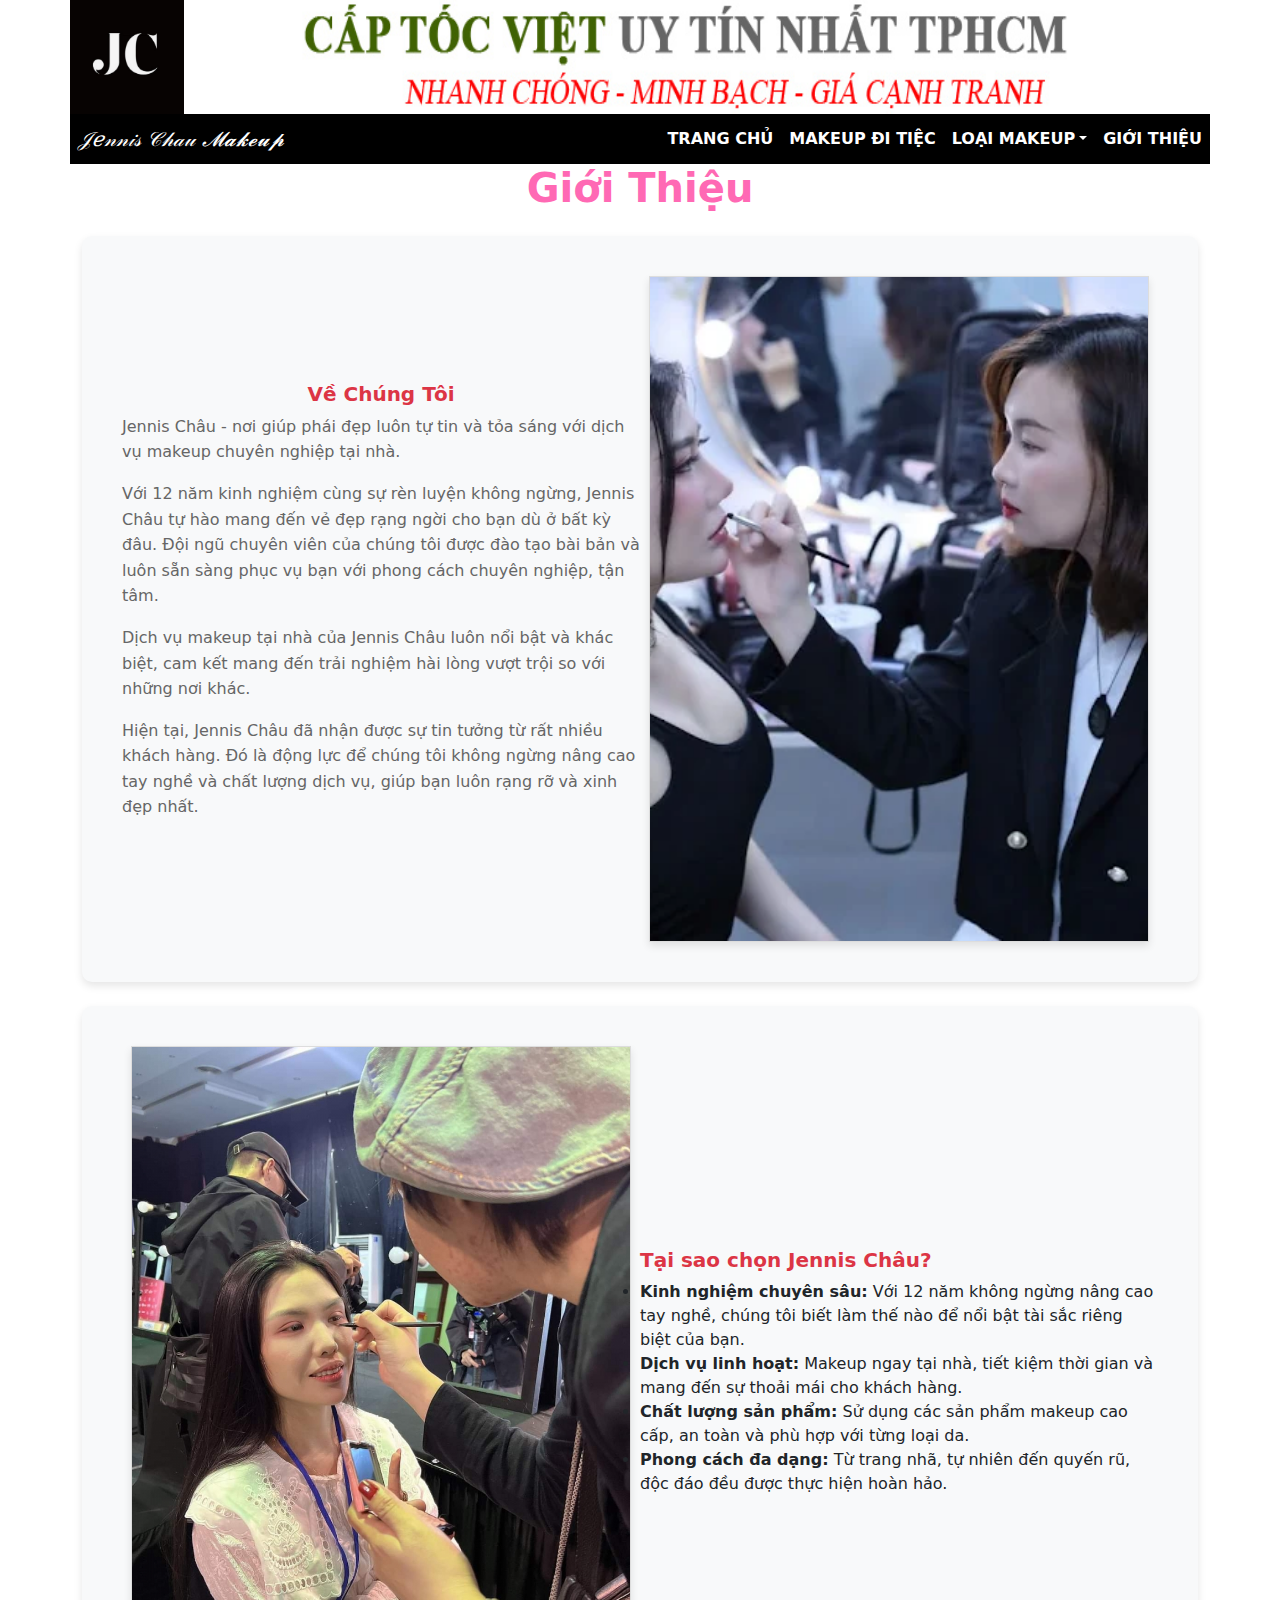
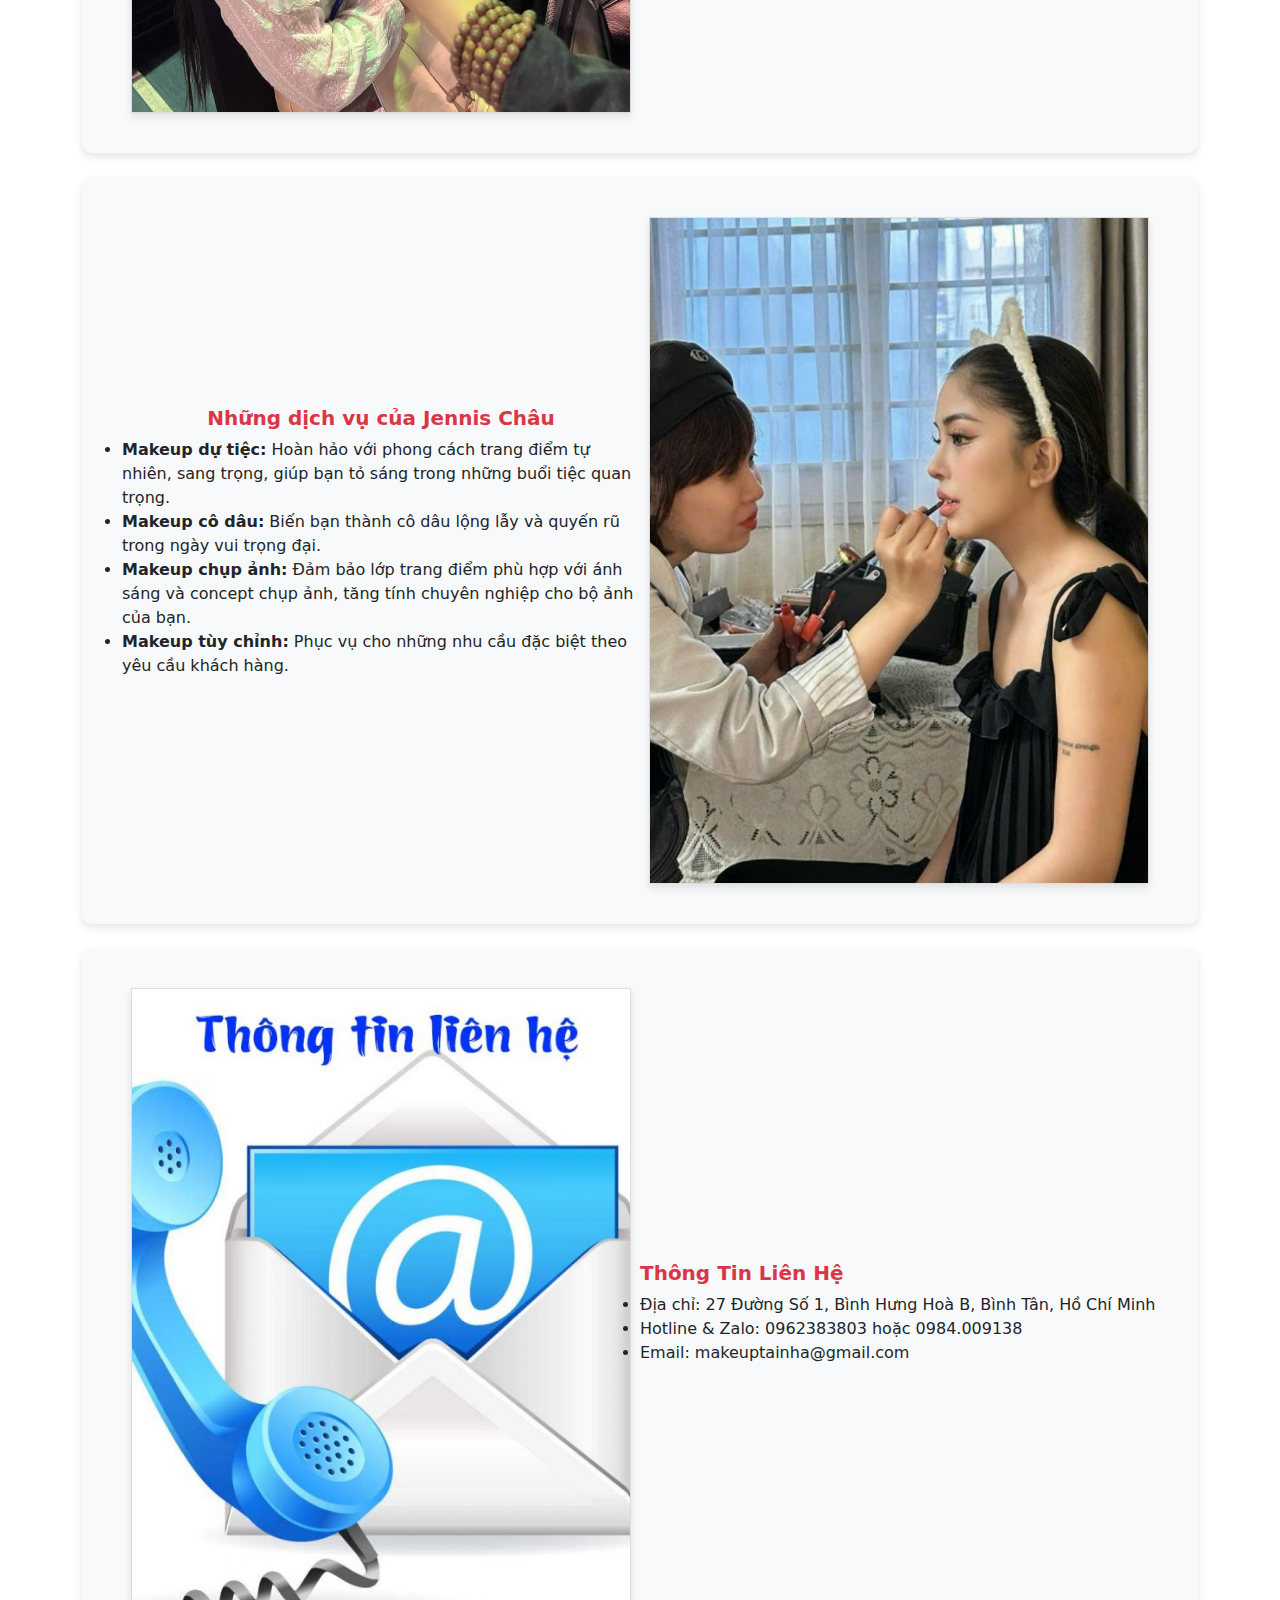
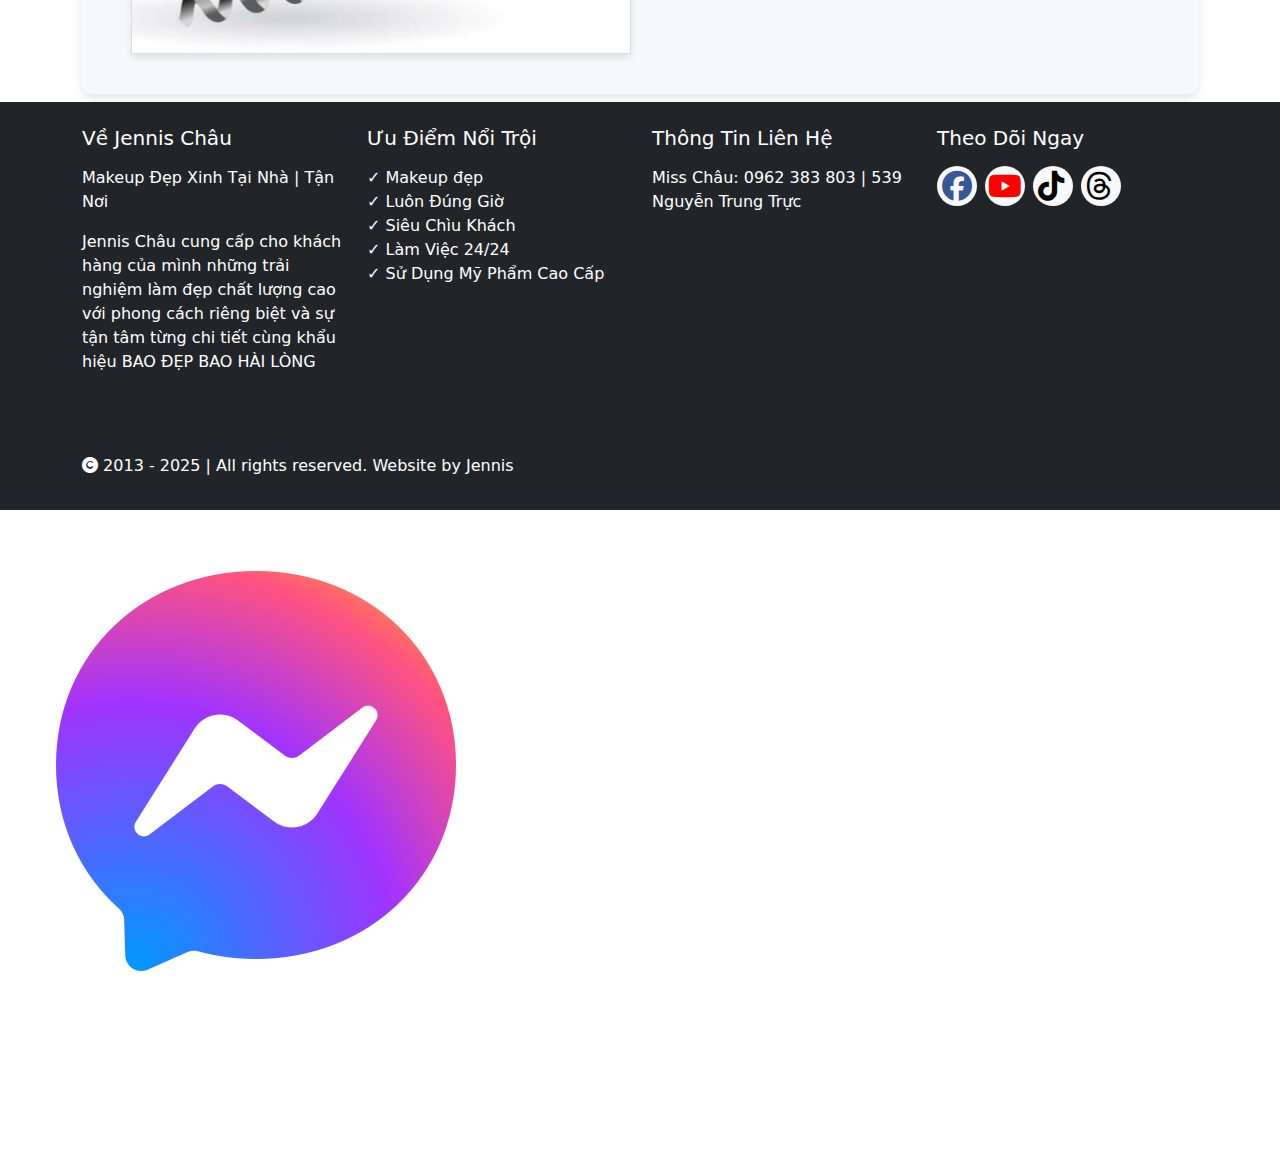
<file: about.html>
<!DOCTYPE html>
<html lang="en">
<head>
    <meta charset="UTF-8">
    <meta name="viewport" content="width=device-width, initial-scale=1.0">
    <title>Makeup Đẹp Xinh</title>
    <link rel="stylesheet" href="./css/style.css">
    <link rel="stylesheet" href="./css/responsive.css">
    <link rel="stylesheet" href="https://cdnjs.cloudflare.com/ajax/libs/font-awesome/6.7.2/css/all.min.css">
    <link rel="stylesheet"  href="https://cdn.jsdelivr.net/npm/swiper@11/swiper-bundle.min.css"/>
    <script src="https://cdn.jsdelivr.net/npm/swiper@11/swiper-bundle.min.js"></script>
    <link href="https://cdn.jsdelivr.net/npm/bootstrap@5.3.0/dist/css/bootstrap.min.css" rel="stylesheet">
</head>
<body>
    <div class="container p-0">
        <div class="banner ">
            <div class="d-flex">
    
                <img src="./img/logo.jpg" alt="" class="logo" width="10%">
                <img src="./img/captocviet_sl1062.jpg" alt="" class="slogan" width="90%">
            </div>
        </div>
    </div>
    <!-- Header -->
    <div class="container header">
        <nav class="navbar navbar-expand-lg p-0">
            <img src="./img/logo.jpg" alt="" class="logo d-none" >
            <a class="navbar-brand m-0 ps-2 pe-2 fst-italic" href="./index.html">
                𝒥ℯ𝓃𝓃𝒾𝓈 𝒞𝒽𝒶𝓊 𝓜𝓪𝓴𝓮𝓾𝓹
            </a>
            <button class="navbar-toggler" type="button" data-bs-toggle="offcanvas" data-bs-target="#mobileMenu" aria-controls="mobileMenu">
                <i class="fa-solid fa-bars"></i>
            </button>
            <div class="offcanvas offcanvas-start bg-dark" tabindex="-1" id="mobileMenu">
                <div class="offcanvas-header">
                    <h5 class="offcanvas-title color-third">JENNIS CHÂU</h5>
                    <button type="button" class="btn-close" data-bs-dismiss="offcanvas"> <i class="fa-solid fa-xmark"></i></button>
                </div>
                <div class="offcanvas-body justify-content-end">
                    <ul class="navbar-nav">
                        <li class="nav-item">
                            <a class="nav-link active" href="./index.html">TRANG CHỦ</a>
                        </li>
                        <li class="nav-item">
                            <a class="nav-link" href="./di-tiec.html">MAKEUP ĐI TIỆC</a>
                        </li>
                        <li class="nav-item dropdown">
                            <a class="nav-link dropdown-toggle" data-bs-toggle="dropdown" href="#" role="button" aria-expanded="false">LOẠI MAKEUP</a>
                            <ul class="dropdown-menu">
                              <li><a class="dropdown-item" href="./di-tiec.html">Makeup Đi Tiệc</a></li>
                              <li><a class="dropdown-item" href="./su-kien.html">Makeup Đi Sự Kiện</a></li>
                              <li><a class="dropdown-item" href="./chup-hinh.html">Makeup Chụp Hình</a></li>
                              <li><a class="dropdown-item" href="./ky-yeu.html">Makeup Kỷ Yếu</a></li>
                              <li><a class="dropdown-item" href="./ba-sui.html">Makeup Bà Sui</a></li>
                              <li><a class="dropdown-item" href="./co-dau.html">Makeup Cô Dâu</a></li>
                              <li><a class="dropdown-item" href="./chu-re.html">Makeup Chú Rể</a></li>
                              <li><a class="dropdown-item" href="./nguoi-noi-tieng.html">Makeup Người Nổi Tiếng</a></li>
                              <li><a class="dropdown-item" href="./tvc-quang-cao.html">Makeup TVC - Quảng Cáo</a></li>
                            </ul>
                          </li>
                        <li class="nav-item">
                            <a class="nav-link" href="./about.html">GIỚI THIỆU</a>
                        </li>
                    </ul>
                </div>
            </div>
        </nav>
    </div>
    <div class="about">
        <div class="container">
            <h1 class="text-center color-primary fw-bold">Giới Thiệu</h1>
            <div class="d-flex flex-wrap align-items-center feature-section mt-4 mb-2 text-light">
                
                <div class="col-md-6">
                    <h5 class="text-danger text-center">Về Chúng Tôi</h5>
                    <p>
                        Jennis Châu - nơi giúp phái đẹp luôn tự tin và tỏa sáng với dịch vụ makeup chuyên nghiệp tại nhà.
                    </p>
                    <p>
                        Với 12 năm kinh nghiệm cùng sự rèn luyện không ngừng, Jennis Châu tự hào mang đến vẻ đẹp rạng ngời cho bạn dù ở bất kỳ đâu. Đội ngũ chuyên viên của chúng tôi được đào tạo bài bản và luôn sẵn sàng phục vụ bạn với phong cách chuyên nghiệp, tận tâm.
                    </p>
                    <p>
                        Dịch vụ makeup tại nhà của Jennis Châu luôn nổi bật và khác biệt, cam kết mang đến trải nghiệm hài lòng vượt trội so với những nơi khác.
                    </p>
                    <p>
                        Hiện tại, Jennis Châu đã nhận được sự tin tưởng từ rất nhiều khách hàng. Đó là động lực để chúng tôi không ngừng nâng cao tay nghề và chất lượng dịch vụ, giúp bạn luôn rạng rỡ và xinh đẹp nhất.
                    </p>
                    
                </div>
                <div class="col-md-6 text-center image-container">
                    <img src="./img/2025-03-29.webp" alt="Mỹ Phẩm Cao Cấp" class="img-fluid">
                </div>
            </div>
            <div class="d-flex flex-wrap align-items-center feature-section mt-4 mb-2">
                <div class="col-md-6 text-center image-container">
                    <img src="./img/Makeup tận nơi quận Tân Bình.jpg" alt="Mỹ Phẩm Cao Cấp" class="img-fluid">
                </div>
                <div class="col-md-6">
                    <h5 class="text-danger">Tại sao chọn Jennis Châu?</h5>
                    <ul>
                        <li><strong>Kinh nghiệm chuyên sâu:</strong> Với 12 năm không ngừng nâng cao tay nghề, chúng tôi biết làm thế nào để nổi bật tài sắc riêng biệt của bạn.</li>
                        <li><strong>Dịch vụ linh hoạt:</strong> Makeup ngay tại nhà, tiết kiệm thời gian và mang đến sự thoải mái cho khách hàng.</li>
                        <li><strong>Chất lượng sản phẩm:</strong> Sử dụng các sản phẩm makeup cao cấp, an toàn và phù hợp với từng loại da.</li>
                        <li><strong>Phong cách đa dạng:</strong> Từ trang nhã, tự nhiên đến quyến rũ, độc đáo đều được thực hiện hoàn hảo.</li>
                    </ul>
                </div>
            </div>
            <div class="d-flex flex-wrap align-items-center feature-section mt-4 mb-2 ">
                
                <div class="col-md-6">
                    <h5 class="text-danger text-center">Những dịch vụ của Jennis Châu</h5>
                    <ul>
                        <li><strong>Makeup dự tiệc:</strong> Hoàn hảo với phong cách trang điểm tự nhiên, sang trọng, giúp bạn tỏ sáng trong những buổi tiệc quan trọng.</li>
                        <li><strong>Makeup cô dâu:</strong> Biến bạn thành cô dâu lộng lẫy và quyến rũ trong ngày vui trọng đại.</li>
                        <li><strong>Makeup chụp ảnh:</strong> Đảm bảo lớp trang điểm phù hợp với ánh sáng và concept chụp ảnh, tăng tính chuyên nghiệp cho bộ ảnh của bạn.</li>
                        <li><strong>Makeup tùy chỉnh:</strong> Phục vụ cho những nhu cầu đặc biệt theo yêu cầu khách hàng.</li>
                    </ul>
                </div>
                <div class="col-md-6 text-center image-container">
                    <img src="./img/Makeup Tại Nhà Quận 10.jpg" alt="Mỹ Phẩm Cao Cấp" class="img-fluid">
                </div>
            </div>
            <div class="d-flex flex-wrap align-items-center feature-section mt-4 mb-2">
                <div class="col-md-6 text-center image-container">
                    <img src="./img/lien-he-768x768.jpeg" alt="Mỹ Phẩm Cao Cấp" class="img-fluid">
                </div>
                <div class="col-md-6">
                    <h5 class="text-danger">Thông Tin Liên Hệ</h5>
                    <ul>
                        <li>Địa chỉ: 27 Đường Số 1, Bình Hưng Hoà B, Bình Tân, Hồ Chí Minh</li>
                        <li>Hotline & Zalo: 0962383803 hoặc 0984.009138</li>
                        <li>Email: makeuptainha@gmail.com</li>
                    </ul>
                </div>
            </div>
        </div>
    </div>
    <footer class="bg-dark text-white py-4">
        <div class="container">
            <div class="row">
            <!-- Về Chúng Tôi -->
                <div class="col-md-3">
                    <h5 class="mb-3">Về Jennis Châu</h5>
                    <p>Makeup Đẹp Xinh Tại Nhà | Tận Nơi</p>
                    <p>Jennis Châu cung cấp cho khách hàng của mình những trải nghiệm làm đẹp chất lượng cao với phong cách riêng biệt và sự tận tâm từng chi tiết cùng khẩu hiệu BAO ĐẸP BAO HÀI LÒNG</p>
                </div>
        
                <!-- Ưu Điểm Nổi Trội -->
                <div class="col-md-3">
                    <h5 class="mb-3">Ưu Điểm Nổi Trội</h5>
                    <ul class="list-unstyled">
                        <li>✓ Makeup đẹp</li>
                        <li>✓ Luôn Đúng Giờ</li>
                        <li>✓ Siêu Chìu Khách</li>
                        <li>✓ Làm Việc 24/24</li>
                        <li>✓ Sử Dụng Mỹ Phẩm Cao Cấp</li>
                    </ul>
                </div>
        
                <!-- Thông Tin Liên Hệ -->
                <div class="col-md-3">
                    <h5 class="mb-3">Thông Tin Liên Hệ</h5>
                    <p>
                        Miss Châu: 0962 383 803 | 539 Nguyễn Trung Trực
                    </p>
                    <div class="map-container" style="position: relative; overflow: hidden; height: 200px;">
                        <iframe
                            src="https://www.google.com/maps/embed?pb=!1m18!1m12!1m3!1d3929.3690653165545!2d105.10056180000001!3d9.9863413!2m3!1f0!2f0!3f0!3m2!1i1024!2i768!4f13.1!3m3!1m2!1s0x31a0b581ce29aab3%3A0x1708cf19563150b![base64]!5e0!3m2!1svi!2s!4v1747981361856!5m2!1svi!2s"
                            width="100%" height="100%" style="border: 0;" allowfullscreen="" loading="lazy"
                            referrerpolicy="no-referrer-when-downgrade"></iframe>
                    </div>
                </div>
        
                <!-- Theo Dõi Chúng Tôi -->
                <div class="col-md-3">
                <h5 class="mb-3">Theo Dõi Ngay</h5>
                <div class="d-flex logo">
                    <a href="https://www.facebook.com/jennischau2012" class="bg-light rounded-circle btn-sm me-2"><i class="fa-brands fa-facebook logo-facebook"></i></i></a>
                    <a href="https://www.youtube.com/@Makeup_Jennis_Chau" class="bg-light rounded-circle btn-sm me-2"><i class="fa-brands fa-youtube logo-youtube"></i></a>
                    <a href="https://www.tiktok.com/@jennischaumakeup" class="bg-light rounded-circle btn-sm me-2"><i class="fa-brands fa-tiktok logo-tiktok"></i></a>
                    <a href="#" class="bg-light rounded-circle btn-sm me-2"><i class="fa-brands fa-threads logo-threads"></i></a>
                </div>
                </div>
                <div class="col-12 mt-4 mb-2">
                    <i class="fa-solid fa-copyright"></i> 2013 - 2025 | All rights reserved. Website by Jennis
                </div>
            </div>
        </div>
    </footer>

    <div class="floating-buttons">
        <a href="https://www.facebook.com/jennischau2012">
            <div class="button messenger">
                <img src="./img/messenger.webp" alt="Messenger">
            </div>
        </a>
        <a href="https://zalo.me/0962383803">
            <div class="button zalo">
                <img src="./img/zalo.png" alt="Zalo">
            </div>
        </a>
        <a href="tel:0962383803">
            <div class="button call">
                <img src="./img/phone.png" alt="Call">
            </div>
        </a>
    </div>
    <script src="./js/script.js"></script>
    <script src="https://cdn.jsdelivr.net/npm/bootstrap@5.3.0/dist/js/bootstrap.bundle.min.js"></script>
</body>
</html>
</file>
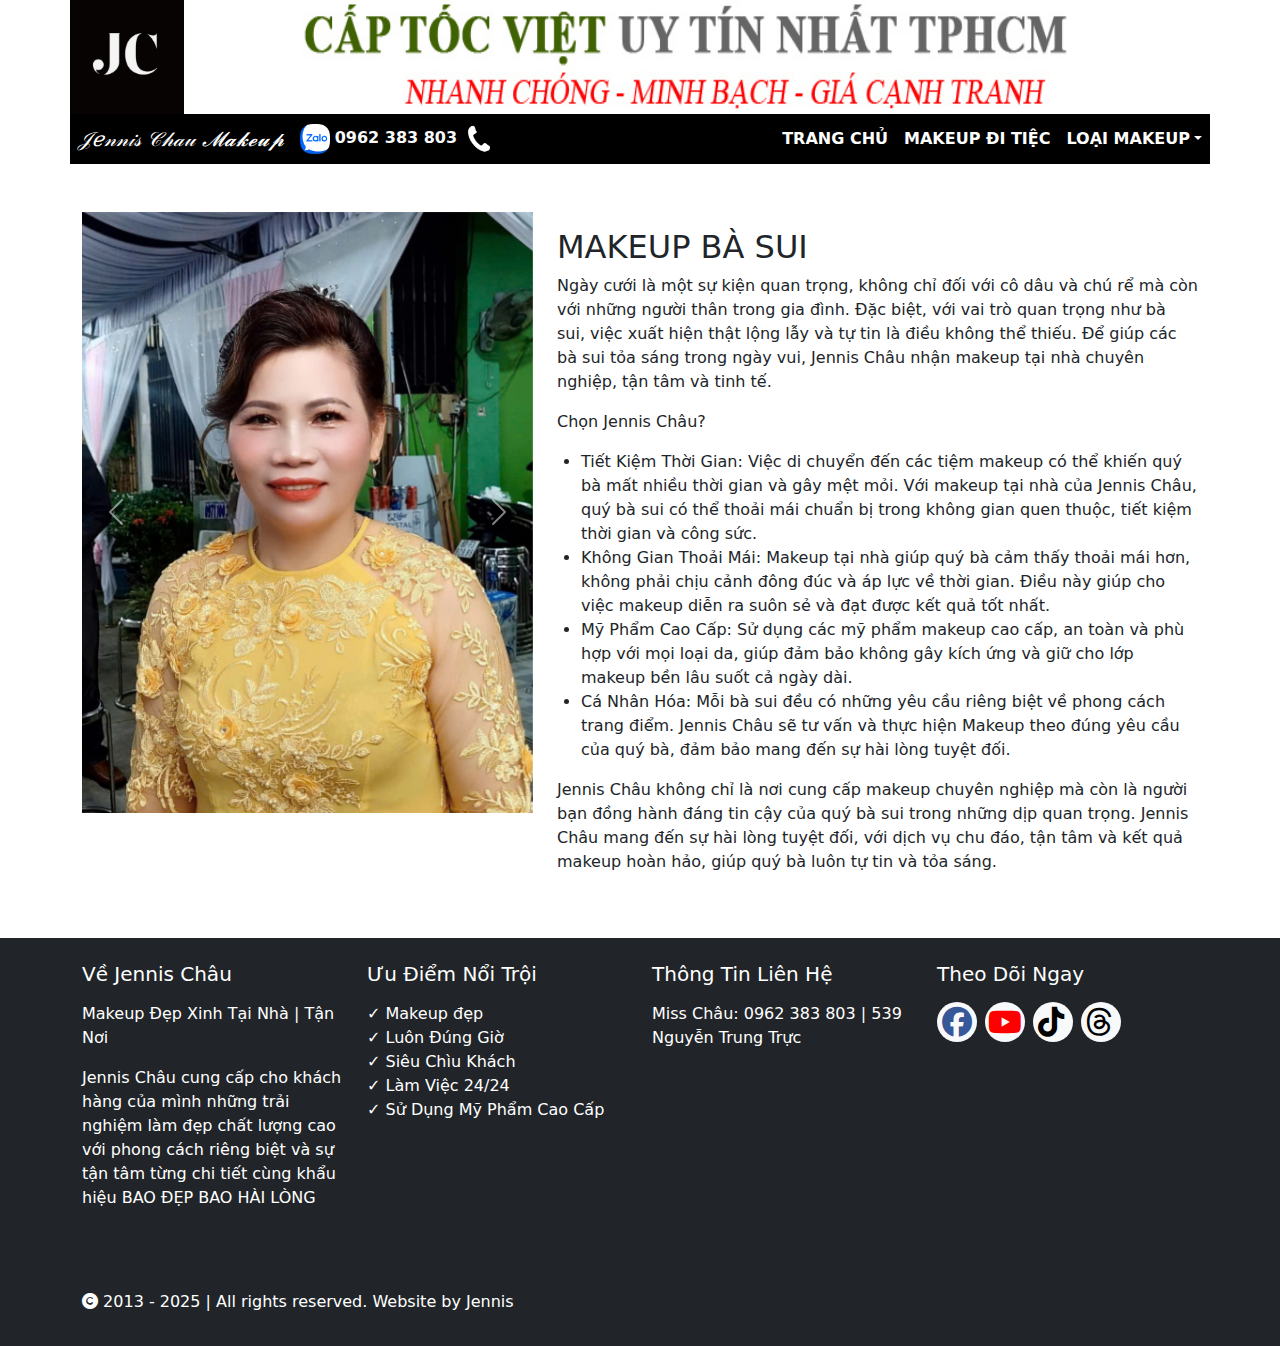
<file: ba-sui.html>
<!DOCTYPE html>
<html lang="en">
<head>
    <meta charset="UTF-8">
    <meta name="viewport" content="width=device-width, initial-scale=1.0">
    <title>Makeup Đẹp Xinh</title>
    <link rel="stylesheet" href="./css/style.css">
    <link rel="stylesheet" href="./css/detail.css">
    <link rel="stylesheet" href="https://cdnjs.cloudflare.com/ajax/libs/font-awesome/6.7.2/css/all.min.css">
    <link rel="stylesheet"  href="https://cdn.jsdelivr.net/npm/swiper@11/swiper-bundle.min.css"/>
    <script src="https://cdn.jsdelivr.net/npm/swiper@11/swiper-bundle.min.js"></script>
    <link href="https://cdn.jsdelivr.net/npm/bootstrap@5.3.0/dist/css/bootstrap.min.css" rel="stylesheet">
</head>
<body>
    <div class="container p-0">
        <div class="banner ">
            <div class="d-flex">
    
                <img src="./img/logo.jpg" alt="" class="logo" width="10%">
                <img src="./img/captocviet_sl1062.jpg" alt="" class="slogan" width="90%">
            </div>
        </div>
    </div>
    <!-- Header -->
    <div class="container header">
        <nav class="navbar navbar-expand-lg p-0">
            <img src="./img/logo.jpg" alt="" class="logo d-none" >
            <a class="navbar-brand m-0 ps-2 pe-2 fst-italic" href="./index.html">
                𝒥ℯ𝓃𝓃𝒾𝓈 𝒞𝒽𝒶𝓊 𝓜𝓪𝓴𝓮𝓾𝓹
                <!-- <video src="./video/logo.mp4" class="story-video" muted loop width="50px" autoplay></video>                        -->

            </a>
            <div class="info p-2">
                <a href="https://zalo.me/0962383803">
                    <img src="./img/icon-zalo.png" alt="Zalo"  class="zalo">
                    <strong class="text-light">0962 383 803</strong>
                </a>
                <a href="tel:0962383803" >
                    <img src="./img/phone.png" alt="Call" class="call">
                </a>
            </div>
            <button class="navbar-toggler" type="button" data-bs-toggle="offcanvas" data-bs-target="#mobileMenu" aria-controls="mobileMenu">
                <i class="fa-solid fa-bars"></i>
            </button>
            <div class="offcanvas offcanvas-start bg-dark" tabindex="-1" id="mobileMenu">
                <div class="offcanvas-header">
                    <h5 class="offcanvas-title color-third">JENNIS CHÂU</h5>
                    <button type="button" class="btn-close" data-bs-dismiss="offcanvas"> <i class="fa-solid fa-xmark"></i></button>
                </div>
                <div class="offcanvas-body justify-content-end">
                    <ul class="navbar-nav">
                        <li class="nav-item">
                            <a class="nav-link active" href="./index.html">TRANG CHỦ</a>
                        </li>
                        <li class="nav-item">
                            <a class="nav-link" href="./di-tiec.html">MAKEUP ĐI TIỆC</a>
                        </li>
                        <li class="nav-item dropdown">
                            <a class="nav-link dropdown-toggle" data-bs-toggle="dropdown" href="#" role="button" aria-expanded="false">LOẠI MAKEUP</a>
                            <ul class="dropdown-menu">
                              <li><a class="dropdown-item" href="./di-tiec.html">Makeup Đi Tiệc</a></li>
                              <li><a class="dropdown-item" href="./su-kien.html">Makeup Đi Sự Kiện</a></li>
                              <li><a class="dropdown-item" href="./chup-hinh.html">Makeup Chụp Hình</a></li>
                              <li><a class="dropdown-item" href="./ky-yeu.html">Makeup Kỷ Yếu</a></li>
                              <li><a class="dropdown-item" href="./ba-sui.html">Makeup Bà Sui</a></li>
                              <li><a class="dropdown-item" href="./co-dau.html">Makeup Cô Dâu</a></li>
                              <li><a class="dropdown-item" href="./chu-re.html">Makeup Chú Rể</a></li>
                              <li><a class="dropdown-item" href="./nguoi-noi-tieng.html">Makeup Người Nổi Tiếng</a></li>
                              <li><a class="dropdown-item" href="./tvc-quang-cao.html">Makeup TVC - Quảng Cáo</a></li>
                            </ul>
                          </li>
                        
                    </ul>
                </div>
            </div>
        </nav>
    </div>
    <div class="container my-5">
        <div class="row">
            <!-- Hình ảnh -->
            <div class="col-12 col-md-6 col-lg-5">
                <div id="carouselExampleInterval" class="carousel slide" data-bs-ride="carousel">
                    <div class="carousel-inner">
                        <div class="carousel-item active" data-bs-interval="10000">
                            <img src="./img/ba-sui-1.jpg" class="d-block w-100" alt="...">
                        </div>
                        <div class="carousel-item" data-bs-interval="2000">
                            <img src="./img/ba-sui-2.jpg" class="d-block w-100" alt="...">
                        </div>
                        <div class="carousel-item">
                            <img src="./img/ba-sui-3.jpg" class="d-block w-100" alt="...">
                        </div>
                        <div class="carousel-item">
                            <img src="./img/ba-sui-4.jpg" class="d-block w-100" alt="...">
                        </div>
                        <div class="carousel-item">
                            <img src="./img/ba-sui-5.jpg" class="d-block w-100" alt="...">
                        </div>
                        <div class="carousel-item">
                            <img src="./img/ba-sui-6.jpg" class="d-block w-100" alt="...">
                        </div>
                        <div class="carousel-item">
                            <img src="./img/ba-sui-7.jpg" class="d-block w-100" alt="...">
                        </div>
                        <div class="carousel-item">
                            <img src="./img/ba-sui-8.jpg" class="d-block w-100" alt="...">
                        </div>
                        <div class="carousel-item">
                            <img src="./img/ba-sui.jpg" class="d-block w-100" alt="...">
                        </div>
                    </div>
                    <button class="carousel-control-prev" type="button" data-bs-target="#carouselExampleInterval" data-bs-slide="prev">
                      <span class="carousel-control-prev-icon" aria-hidden="true"></span>
                      <span class="visually-hidden">Previous</span>
                    </button>
                    <button class="carousel-control-next" type="button" data-bs-target="#carouselExampleInterval" data-bs-slide="next">
                      <span class="carousel-control-next-icon" aria-hidden="true"></span>
                      <span class="visually-hidden">Next</span>
                    </button>
                  </div>
            </div>

            <!-- Nội dung -->
            <div class="col-12 col-md-6 col-lg-7">
                <div class="content-box mt-3">
                    <h2>MAKEUP BÀ SUI</h2>
                    <p>
                        Ngày cưới là một sự kiện quan trọng, không chỉ đối với cô dâu và chú rể mà còn với những người thân trong gia đình. Đặc biệt, với vai trò quan trọng như bà sui, việc xuất hiện thật lộng lẫy và tự tin là điều không thể thiếu. Để giúp các bà sui tỏa sáng trong ngày vui, Jennis Châu nhận makeup tại nhà chuyên nghiệp, tận tâm và tinh tế.
                    </p>
                    <p>
                        Chọn Jennis Châu?
                    </p>
                    <ul class="ms-4">
                        <li>
                            Tiết Kiệm Thời Gian: Việc di chuyển đến các tiệm makeup có thể khiến quý bà mất nhiều thời gian và gây mệt mỏi. Với makeup tại nhà của Jennis Châu, quý bà sui có thể thoải mái chuẩn bị trong không gian quen thuộc, tiết kiệm thời gian và công sức.
                        </li>
                        <li>
                            Không Gian Thoải Mái: Makeup tại nhà giúp quý bà cảm thấy thoải mái hơn, không phải chịu cảnh đông đúc và áp lực về thời gian. Điều này giúp cho việc makeup diễn ra suôn sẻ và đạt được kết quả tốt nhất.
                        </li>
                        <li>
                            Mỹ Phẩm Cao Cấp: Sử dụng các mỹ phẩm makeup cao cấp, an toàn và phù hợp với mọi loại da, giúp đảm bảo không gây kích ứng và giữ cho lớp makeup bền lâu suốt cả ngày dài.
                        </li>
                        <li>
                            Cá Nhân Hóa: Mỗi bà sui đều có những yêu cầu riêng biệt về phong cách trang điểm. Jennis Châu sẽ tư vấn và thực hiện Makeup theo đúng yêu cầu của quý bà, đảm bảo mang đến sự hài lòng tuyệt đối.
                        </li>
                    </ul>
                    <p>Jennis Châu không chỉ là nơi cung cấp makeup chuyên nghiệp mà còn là người bạn đồng hành đáng tin cậy của quý bà sui trong những dịp quan trọng. Jennis Châu mang đến sự hài lòng tuyệt đối, với dịch vụ chu đáo, tận tâm và kết quả makeup hoàn hảo, giúp quý bà luôn tự tin và tỏa sáng.</p>
                </div>
            </div>
        </div>
    </div>
    <footer class="bg-dark text-white py-4">
        <div class="container">
            <div class="row">
            <!-- Về Chúng Tôi -->
                <div class="col-md-3">
                    <h5 class="mb-3">Về Jennis Châu</h5>
                    <p>Makeup Đẹp Xinh Tại Nhà | Tận Nơi</p>
                    <p>Jennis Châu cung cấp cho khách hàng của mình những trải nghiệm làm đẹp chất lượng cao với phong cách riêng biệt và sự tận tâm từng chi tiết cùng khẩu hiệu BAO ĐẸP BAO HÀI LÒNG</p>
                </div>
        
                <!-- Ưu Điểm Nổi Trội -->
                <div class="col-md-3">
                    <h5 class="mb-3">Ưu Điểm Nổi Trội</h5>
                    <ul class="list-unstyled">
                        <li>✓ Makeup đẹp</li>
                        <li>✓ Luôn Đúng Giờ</li>
                        <li>✓ Siêu Chìu Khách</li>
                        <li>✓ Làm Việc 24/24</li>
                        <li>✓ Sử Dụng Mỹ Phẩm Cao Cấp</li>
                    </ul>
                </div>
        
                <!-- Thông Tin Liên Hệ -->
                <div class="col-md-3">
                    <h5 class="mb-3">Thông Tin Liên Hệ</h5>
                    <p>
                        Miss Châu: 0962 383 803 | 539 Nguyễn Trung Trực
                    </p>
                    <div class="map-container" style="position: relative; overflow: hidden; height: 200px;">
                        <iframe
                            src="https://www.google.com/maps/embed?pb=!1m18!1m12!1m3!1d3929.3690653165545!2d105.10056180000001!3d9.9863413!2m3!1f0!2f0!3f0!3m2!1i1024!2i768!4f13.1!3m3!1m2!1s0x31a0b581ce29aab3%3A0x1708cf19563150b![base64]!5e0!3m2!1svi!2s!4v1747981361856!5m2!1svi!2s"
                            width="100%" height="100%" style="border: 0;" allowfullscreen="" loading="lazy"
                            referrerpolicy="no-referrer-when-downgrade"></iframe>
                    </div>
                </div>
        
                <!-- Theo Dõi Chúng Tôi -->
                <div class="col-md-3">
                <h5 class="mb-3">Theo Dõi Ngay</h5>
                <div class="d-flex logo">
                    <a href="https://www.facebook.com/jennischau2012" class="bg-light rounded-circle btn-sm me-2"><i class="fa-brands fa-facebook logo-facebook"></i></i></a>
                    <a href="https://www.youtube.com/@Makeup_Jennis_Chau" class="bg-light rounded-circle btn-sm me-2"><i class="fa-brands fa-youtube logo-youtube"></i></a>
                    <a href="https://www.tiktok.com/@jennischaumakeup" class="bg-light rounded-circle btn-sm me-2"><i class="fa-brands fa-tiktok logo-tiktok"></i></a>
                    <a href="#" class="bg-light rounded-circle btn-sm me-2"><i class="fa-brands fa-threads logo-threads"></i></a>
                </div>
                </div>
                <div class="col-12 mt-4 mb-2">
                    <i class="fa-solid fa-copyright"></i> 2013 - 2025 | All rights reserved. Website by Jennis
                </div>
            </div>
        </div>
    </footer>

    
    <script src="./js/script.js"></script>
    <script src="https://cdn.jsdelivr.net/npm/bootstrap@5.3.0/dist/js/bootstrap.bundle.min.js"></script>
</body>
</html>
</file>
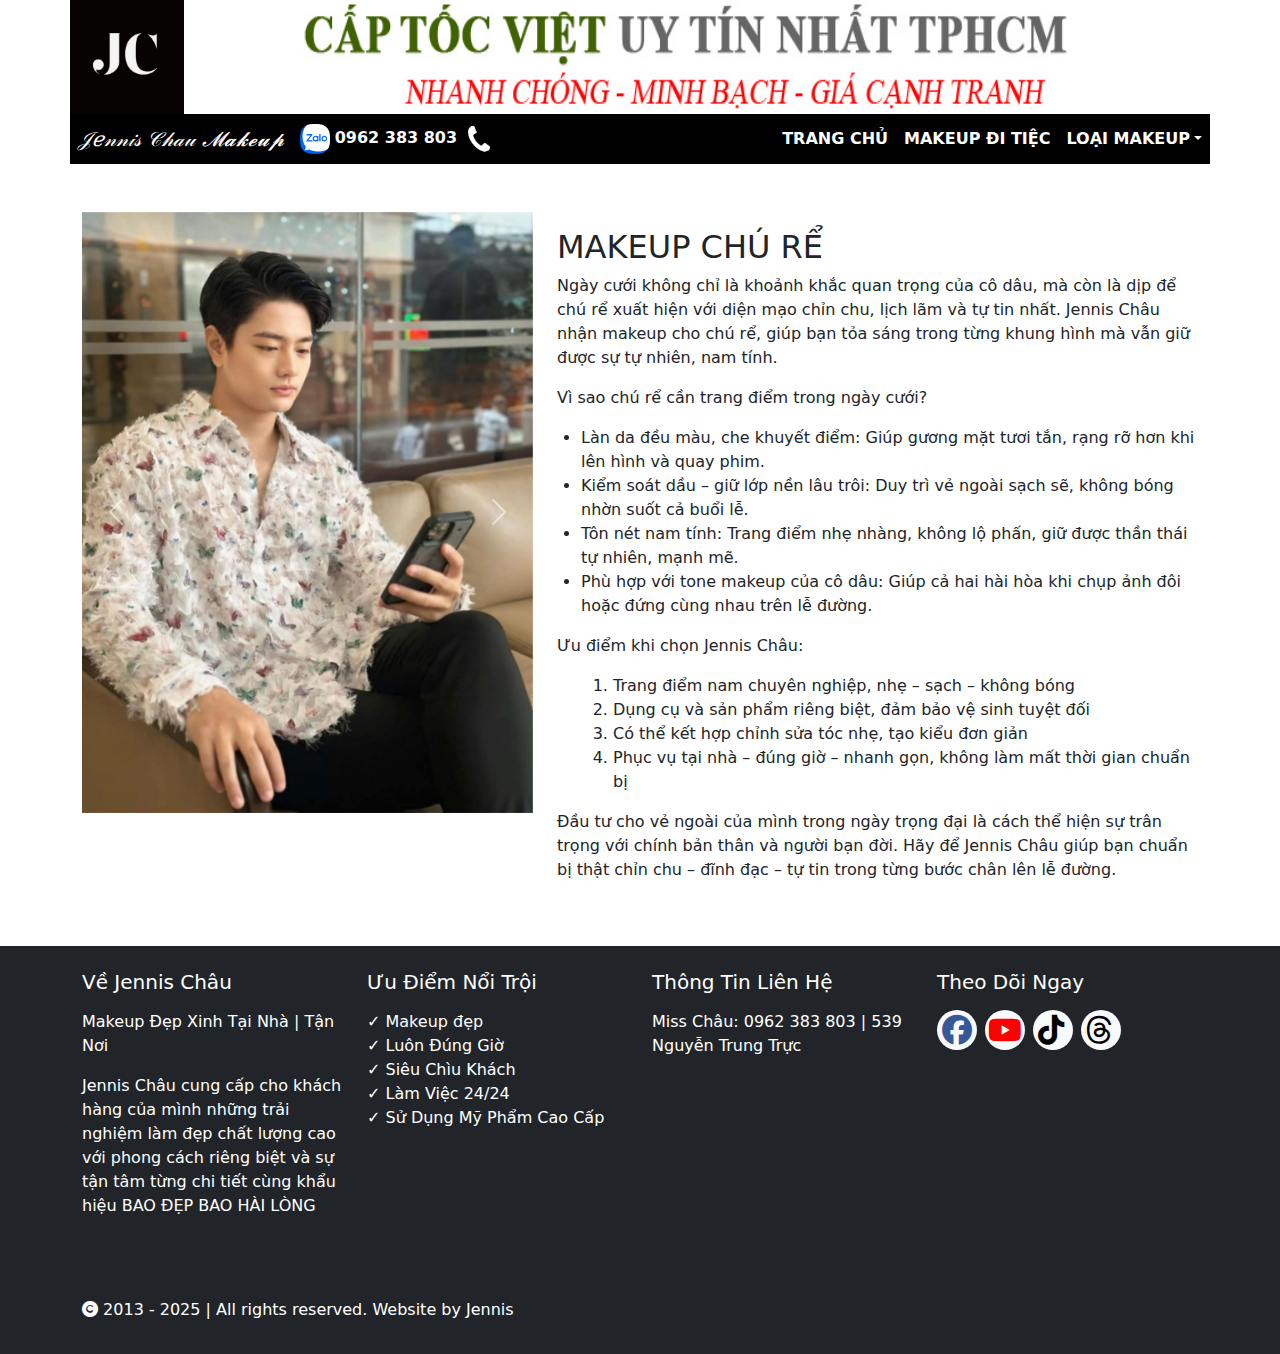
<file: chu-re.html>
<!DOCTYPE html>
<html lang="en">
<head>
    <meta charset="UTF-8">
    <meta name="viewport" content="width=device-width, initial-scale=1.0">
    <title>Makeup Đẹp Xinh</title>
    <link rel="stylesheet" href="./css/style.css">
    <link rel="stylesheet" href="./css/detail.css">
    <link rel="stylesheet" href="https://cdnjs.cloudflare.com/ajax/libs/font-awesome/6.7.2/css/all.min.css">
    <link rel="stylesheet"  href="https://cdn.jsdelivr.net/npm/swiper@11/swiper-bundle.min.css"/>
    <script src="https://cdn.jsdelivr.net/npm/swiper@11/swiper-bundle.min.js"></script>
    <link href="https://cdn.jsdelivr.net/npm/bootstrap@5.3.0/dist/css/bootstrap.min.css" rel="stylesheet">
</head>
<body>
    <div class="container p-0">
        <div class="banner ">
            <div class="d-flex">
    
                <img src="./img/logo.jpg" alt="" class="logo" width="10%">
                <img src="./img/captocviet_sl1062.jpg" alt="" class="slogan" width="90%">
            </div>
        </div>
    </div>
    <!-- Header -->
    <div class="container header">
        <nav class="navbar navbar-expand-lg p-0">
            <img src="./img/logo.jpg" alt="" class="logo d-none" >
            <a class="navbar-brand m-0 ps-2 pe-2 fst-italic" href="./index.html">
                𝒥ℯ𝓃𝓃𝒾𝓈 𝒞𝒽𝒶𝓊 𝓜𝓪𝓴𝓮𝓾𝓹
                <!-- <video src="./video/logo.mp4" class="story-video" muted loop width="50px" autoplay></video>                        -->

            </a>
            <div class="info p-2">
                <a href="https://zalo.me/0962383803">
                    <img src="./img/icon-zalo.png" alt="Zalo"  class="zalo">
                    <strong class="text-light">0962 383 803</strong>
                </a>
                <a href="tel:0962383803" >
                    <img src="./img/phone.png" alt="Call" class="call">
                </a>
            </div>
            <button class="navbar-toggler" type="button" data-bs-toggle="offcanvas" data-bs-target="#mobileMenu" aria-controls="mobileMenu">
                <i class="fa-solid fa-bars"></i>
            </button>
            <div class="offcanvas offcanvas-start bg-dark" tabindex="-1" id="mobileMenu">
                <div class="offcanvas-header">
                    <h5 class="offcanvas-title color-third">JENNIS CHÂU</h5>
                    <button type="button" class="btn-close" data-bs-dismiss="offcanvas"> <i class="fa-solid fa-xmark"></i></button>
                </div>
                <div class="offcanvas-body justify-content-end">
                    <ul class="navbar-nav">
                        <li class="nav-item">
                            <a class="nav-link active" href="./index.html">TRANG CHỦ</a>
                        </li>
                        <li class="nav-item">
                            <a class="nav-link" href="./di-tiec.html">MAKEUP ĐI TIỆC</a>
                        </li>
                        <li class="nav-item dropdown">
                            <a class="nav-link dropdown-toggle" data-bs-toggle="dropdown" href="#" role="button" aria-expanded="false">LOẠI MAKEUP</a>
                            <ul class="dropdown-menu">
                              <li><a class="dropdown-item" href="./di-tiec.html">Makeup Đi Tiệc</a></li>
                              <li><a class="dropdown-item" href="./su-kien.html">Makeup Đi Sự Kiện</a></li>
                              <li><a class="dropdown-item" href="./chup-hinh.html">Makeup Chụp Hình</a></li>
                              <li><a class="dropdown-item" href="./ky-yeu.html">Makeup Kỷ Yếu</a></li>
                              <li><a class="dropdown-item" href="./ba-sui.html">Makeup Bà Sui</a></li>
                              <li><a class="dropdown-item" href="./co-dau.html">Makeup Cô Dâu</a></li>
                              <li><a class="dropdown-item" href="./chu-re.html">Makeup Chú Rể</a></li>
                              <li><a class="dropdown-item" href="./nguoi-noi-tieng.html">Makeup Người Nổi Tiếng</a></li>
                              <li><a class="dropdown-item" href="./tvc-quang-cao.html">Makeup TVC - Quảng Cáo</a></li>
                            </ul>
                          </li>
                        
                    </ul>
                </div>
            </div>
        </nav>
    </div>
    <div class="container my-5">
        <div class="row">
            <!-- Hình ảnh -->
            <div class="col-12 col-md-6 col-lg-5">
                <div id="carouselExampleInterval" class="carousel slide" data-bs-ride="carousel">
                    <div class="carousel-inner">
                        <div class="carousel-item active" data-bs-interval="10000">
                            <img src="./img/chu-re-.jfif" class="d-block w-100" alt="...">
                        </div>
                        <div class="carousel-item" data-bs-interval="2000">
                            <img src="./img/chu-re-2.jfif" class="d-block w-100" alt="...">
                        </div>
                        <div class="carousel-item">
                            <img src="./img/chu-re-3.jfif" class="d-block w-100" alt="...">
                        </div>
                        <div class="carousel-item">
                            <img src="./img/chu-re-4.jfif" class="d-block w-100" alt="...">
                        </div>
                        <div class="carousel-item">
                            <img src="./img/chu-re.jpg" class="d-block w-100" alt="...">
                        </div>
                     
                    </div>
                    <button class="carousel-control-prev" type="button" data-bs-target="#carouselExampleInterval" data-bs-slide="prev">
                      <span class="carousel-control-prev-icon" aria-hidden="true"></span>
                      <span class="visually-hidden">Previous</span>
                    </button>
                    <button class="carousel-control-next" type="button" data-bs-target="#carouselExampleInterval" data-bs-slide="next">
                      <span class="carousel-control-next-icon" aria-hidden="true"></span>
                      <span class="visually-hidden">Next</span>
                    </button>
                  </div>
            </div>

            <!-- Nội dung -->
            <div class="col-12 col-md-6 col-lg-7">
                <div class="content-box mt-3">
                    <h2>MAKEUP CHÚ RỂ</h2>
                    <p>
                        Ngày cưới không chỉ là khoảnh khắc quan trọng của cô dâu, mà còn là dịp để chú rể xuất hiện với diện mạo chỉn chu, lịch lãm và tự tin nhất. Jennis Châu nhận makeup cho chú rể, giúp bạn tỏa sáng trong từng khung hình mà vẫn giữ được sự tự nhiên, nam tính.
                    </p>
                    <p>
                        Vì sao chú rể cần trang điểm trong ngày cưới?
                    </p>
                    <ul class="ms-4">
                        <li>Làn da đều màu, che khuyết điểm: Giúp gương mặt tươi tắn, rạng rỡ hơn khi lên hình và quay phim.</li>
                        <li>Kiểm soát dầu – giữ lớp nền lâu trôi: Duy trì vẻ ngoài sạch sẽ, không bóng nhờn suốt cả buổi lễ.</li>
                        <li>Tôn nét nam tính: Trang điểm nhẹ nhàng, không lộ phấn, giữ được thần thái tự nhiên, mạnh mẽ.</li>
                        <li>Phù hợp với tone makeup của cô dâu: Giúp cả hai hài hòa khi chụp ảnh đôi hoặc đứng cùng nhau trên lễ đường.</li>
                    </ul>
                    <p>Ưu điểm khi chọn Jennis Châu:</p>
                    <ol class="ms-4">
                        <li>Trang điểm nam chuyên nghiệp, nhẹ – sạch – không bóng</li>
                        <li>Dụng cụ và sản phẩm riêng biệt, đảm bảo vệ sinh tuyệt đối</li>
                        <li>Có thể kết hợp chỉnh sửa tóc nhẹ, tạo kiểu đơn giản</li>
                        <li>Phục vụ tại nhà – đúng giờ – nhanh gọn, không làm mất thời gian chuẩn bị</li>
                    </ol>
                    <p>Đầu tư cho vẻ ngoài của mình trong ngày trọng đại là cách thể hiện sự trân trọng với chính bản thân và người bạn đời. Hãy để Jennis Châu giúp bạn chuẩn bị thật chỉn chu – đĩnh đạc – tự tin trong từng bước chân lên lễ đường.</p>

                </div>
            </div>
        </div>
    </div>
    <footer class="bg-dark text-white py-4">
        <div class="container">
            <div class="row">
            <!-- Về Chúng Tôi -->
                <div class="col-md-3">
                    <h5 class="mb-3">Về Jennis Châu</h5>
                    <p>Makeup Đẹp Xinh Tại Nhà | Tận Nơi</p>
                    <p>Jennis Châu cung cấp cho khách hàng của mình những trải nghiệm làm đẹp chất lượng cao với phong cách riêng biệt và sự tận tâm từng chi tiết cùng khẩu hiệu BAO ĐẸP BAO HÀI LÒNG</p>
                </div>
        
                <!-- Ưu Điểm Nổi Trội -->
                <div class="col-md-3">
                    <h5 class="mb-3">Ưu Điểm Nổi Trội</h5>
                    <ul class="list-unstyled">
                        <li>✓ Makeup đẹp</li>
                        <li>✓ Luôn Đúng Giờ</li>
                        <li>✓ Siêu Chìu Khách</li>
                        <li>✓ Làm Việc 24/24</li>
                        <li>✓ Sử Dụng Mỹ Phẩm Cao Cấp</li>
                    </ul>
                </div>
        
                <!-- Thông Tin Liên Hệ -->
                <div class="col-md-3">
                    <h5 class="mb-3">Thông Tin Liên Hệ</h5>
                    <p>
                        Miss Châu: 0962 383 803 | 539 Nguyễn Trung Trực
                    </p>
                    <div class="map-container" style="position: relative; overflow: hidden; height: 200px;">
                        <iframe
                            src="https://www.google.com/maps/embed?pb=!1m18!1m12!1m3!1d3929.3690653165545!2d105.10056180000001!3d9.9863413!2m3!1f0!2f0!3f0!3m2!1i1024!2i768!4f13.1!3m3!1m2!1s0x31a0b581ce29aab3%3A0x1708cf19563150b![base64]!5e0!3m2!1svi!2s!4v1747981361856!5m2!1svi!2s"
                            width="100%" height="100%" style="border: 0;" allowfullscreen="" loading="lazy"
                            referrerpolicy="no-referrer-when-downgrade"></iframe>
                    </div>
                </div>
        
                <!-- Theo Dõi Chúng Tôi -->
                <div class="col-md-3">
                <h5 class="mb-3">Theo Dõi Ngay</h5>
                <div class="d-flex logo">
                    <a href="https://www.facebook.com/jennischau2012" class="bg-light rounded-circle btn-sm me-2"><i class="fa-brands fa-facebook logo-facebook"></i></i></a>
                    <a href="https://www.youtube.com/@Makeup_Jennis_Chau" class="bg-light rounded-circle btn-sm me-2"><i class="fa-brands fa-youtube logo-youtube"></i></a>
                    <a href="https://www.tiktok.com/@jennischaumakeup" class="bg-light rounded-circle btn-sm me-2"><i class="fa-brands fa-tiktok logo-tiktok"></i></a>
                    <a href="#" class="bg-light rounded-circle btn-sm me-2"><i class="fa-brands fa-threads logo-threads"></i></a>
                </div>
                </div>
                <div class="col-12 mt-4 mb-2">
                    <i class="fa-solid fa-copyright"></i> 2013 - 2025 | All rights reserved. Website by Jennis
                </div>
            </div>
        </div>
    </footer>

    
    <script src="./js/script.js"></script>
    <script src="https://cdn.jsdelivr.net/npm/bootstrap@5.3.0/dist/js/bootstrap.bundle.min.js"></script>
</body>
</html>
</file>
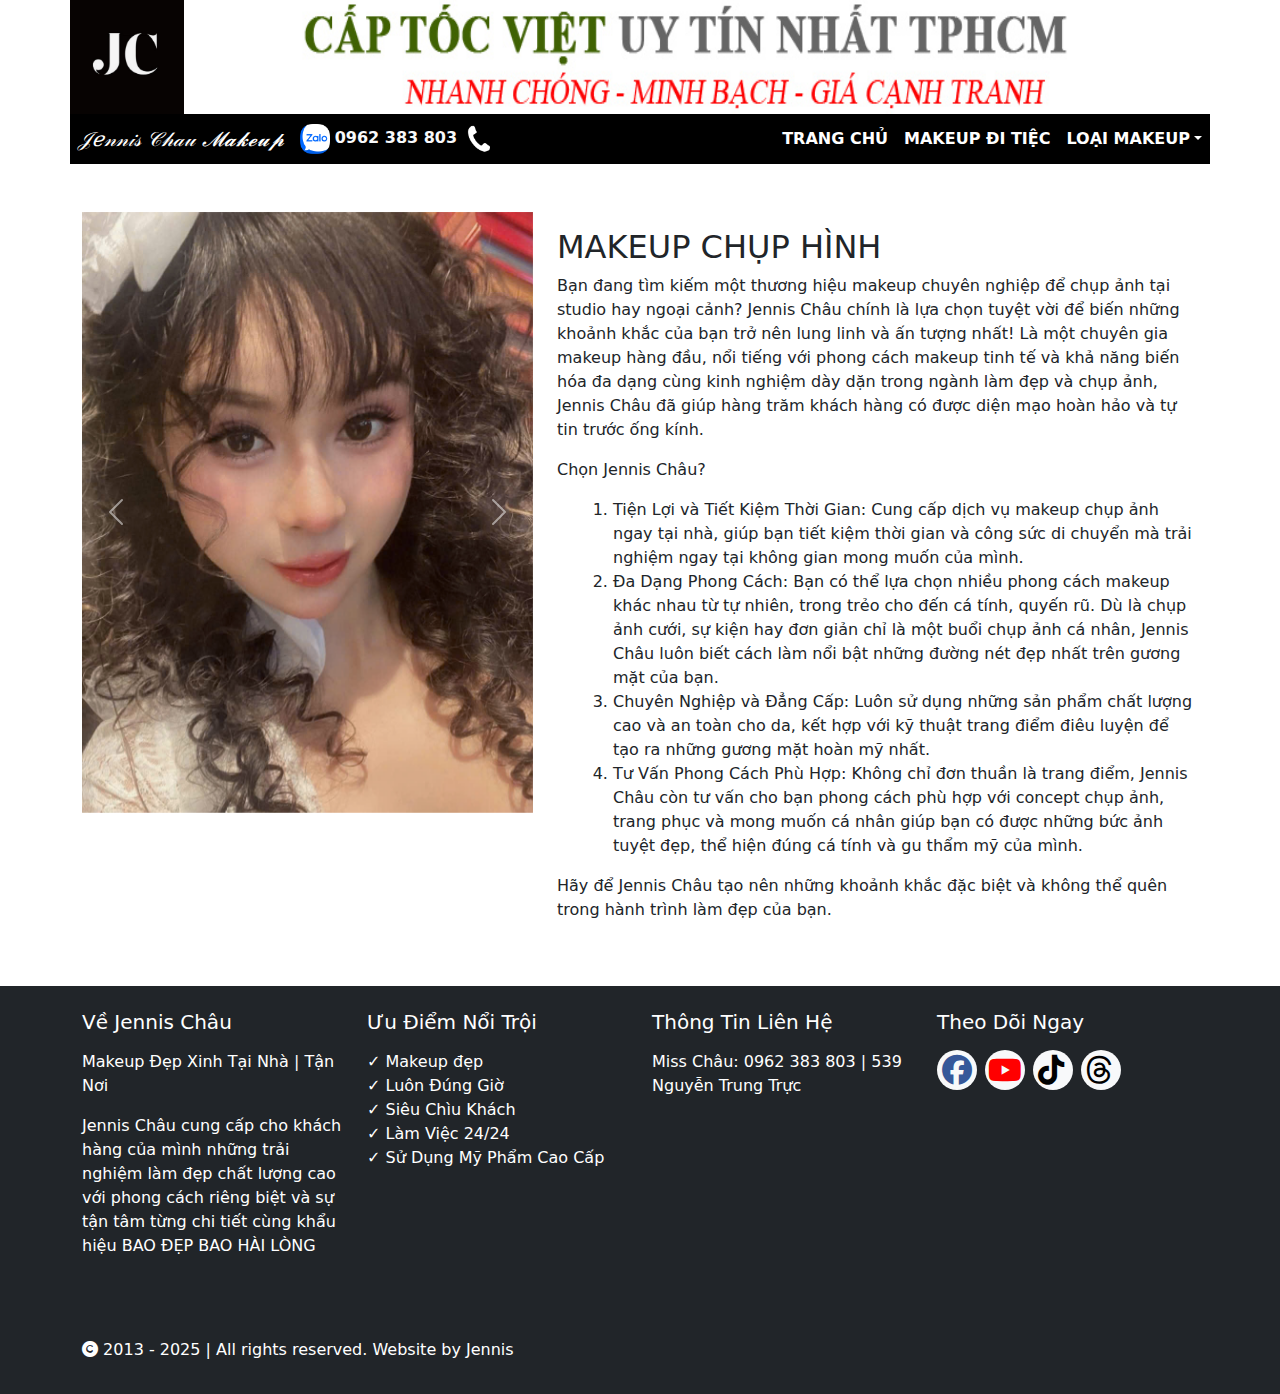
<file: chup-hinh.html>
<!DOCTYPE html>
<html lang="en">
<head>
    <meta charset="UTF-8">
    <meta name="viewport" content="width=device-width, initial-scale=1.0">
    <title>Makeup Đẹp Xinh</title>
    <link rel="stylesheet" href="./css/style.css">
    <link rel="stylesheet" href="./css/detail.css">
    <link rel="stylesheet" href="https://cdnjs.cloudflare.com/ajax/libs/font-awesome/6.7.2/css/all.min.css">
    <link rel="stylesheet"  href="https://cdn.jsdelivr.net/npm/swiper@11/swiper-bundle.min.css"/>
    <script src="https://cdn.jsdelivr.net/npm/swiper@11/swiper-bundle.min.js"></script>
    <link href="https://cdn.jsdelivr.net/npm/bootstrap@5.3.0/dist/css/bootstrap.min.css" rel="stylesheet">
</head>
<body>
    <div class="container p-0">
        <div class="banner ">
            <div class="d-flex">
    
                <img src="./img/logo.jpg" alt="" class="logo" width="10%">
                <img src="./img/captocviet_sl1062.jpg" alt="" class="slogan" width="90%">
            </div>
        </div>
    </div>
    <!-- Header -->
    <div class="container header">
        <nav class="navbar navbar-expand-lg p-0">
            <img src="./img/logo.jpg" alt="" class="logo d-none" >
            <a class="navbar-brand m-0 ps-2 pe-2 fst-italic" href="./index.html">
                𝒥ℯ𝓃𝓃𝒾𝓈 𝒞𝒽𝒶𝓊 𝓜𝓪𝓴𝓮𝓾𝓹
                <!-- <video src="./video/logo.mp4" class="story-video" muted loop width="50px" autoplay></video>                        -->

            </a>
            <div class="info p-2">
                <a href="https://zalo.me/0962383803">
                    <img src="./img/icon-zalo.png" alt="Zalo"  class="zalo">
                    <strong class="text-light">0962 383 803</strong>
                </a>
                <a href="tel:0962383803" >
                    <img src="./img/phone.png" alt="Call" class="call">
                </a>
            </div>
            <button class="navbar-toggler" type="button" data-bs-toggle="offcanvas" data-bs-target="#mobileMenu" aria-controls="mobileMenu">
                <i class="fa-solid fa-bars"></i>
            </button>
            <div class="offcanvas offcanvas-start bg-dark" tabindex="-1" id="mobileMenu">
                <div class="offcanvas-header">
                    <h5 class="offcanvas-title color-third">JENNIS CHÂU</h5>
                    <button type="button" class="btn-close" data-bs-dismiss="offcanvas"> <i class="fa-solid fa-xmark"></i></button>
                </div>
                <div class="offcanvas-body justify-content-end">
                    <ul class="navbar-nav">
                        <li class="nav-item">
                            <a class="nav-link active" href="./index.html">TRANG CHỦ</a>
                        </li>
                        <li class="nav-item">
                            <a class="nav-link" href="./di-tiec.html">MAKEUP ĐI TIỆC</a>
                        </li>
                        <li class="nav-item dropdown">
                            <a class="nav-link dropdown-toggle" data-bs-toggle="dropdown" href="#" role="button" aria-expanded="false">LOẠI MAKEUP</a>
                            <ul class="dropdown-menu">
                              <li><a class="dropdown-item" href="./di-tiec.html">Makeup Đi Tiệc</a></li>
                              <li><a class="dropdown-item" href="./su-kien.html">Makeup Đi Sự Kiện</a></li>
                              <li><a class="dropdown-item" href="./chup-hinh.html">Makeup Chụp Hình</a></li>
                              <li><a class="dropdown-item" href="./ky-yeu.html">Makeup Kỷ Yếu</a></li>
                              <li><a class="dropdown-item" href="./ba-sui.html">Makeup Bà Sui</a></li>
                              <li><a class="dropdown-item" href="./co-dau.html">Makeup Cô Dâu</a></li>
                              <li><a class="dropdown-item" href="./chu-re.html">Makeup Chú Rể</a></li>
                              <li><a class="dropdown-item" href="./nguoi-noi-tieng.html">Makeup Người Nổi Tiếng</a></li>
                              <li><a class="dropdown-item" href="./tvc-quang-cao.html">Makeup TVC - Quảng Cáo</a></li>
                            </ul>
                          </li>
                        
                    </ul>
                </div>
            </div>
        </nav>
    </div>
    <div class="container my-5">
        <div class="row">
            <!-- Hình ảnh -->
            <div class="col-12 col-md-6 col-lg-5">
                <div id="carouselExampleInterval" class="carousel slide" data-bs-ride="carousel">
                    <div class="carousel-inner">
                        <div class="carousel-item active" data-bs-interval="10000">
                            <img src="./img/di-chup-hinh-1.jpg" class="d-block w-100" alt="...">
                        </div>
                        <div class="carousel-item" data-bs-interval="2000">
                            <img src="./img/di-chup-hinh-2.jpg" class="d-block w-100" alt="...">
                        </div>
                        <div class="carousel-item">
                            <img src="./img/di-chup-hinh-3.jpg" class="d-block w-100" alt="...">
                        </div>
                        <div class="carousel-item">
                            <img src="./img/di-chup-hinh-4.jpg" class="d-block w-100" alt="...">
                        </div>
                        <div class="carousel-item">
                            <img src="./img/di-chup-hinh-5.jpg" class="d-block w-100" alt="...">
                        </div>
                        <div class="carousel-item">
                            <img src="./img/di-chup-hinh-6.jpg" class="d-block w-100" alt="...">
                        </div>
                        <div class="carousel-item">
                            <img src="./img/di-chup-hinh-7.jpg" class="d-block w-100" alt="...">
                        </div>
                        <div class="carousel-item">
                            <img src="./img/di-chup-hinh-8.jpg" class="d-block w-100" alt="...">
                        </div>
                        <div class="carousel-item">
                            <img src="./img/chup-hinh.jpg" class="d-block w-100" alt="...">
                        </div>
                    </div>
                    <button class="carousel-control-prev" type="button" data-bs-target="#carouselExampleInterval" data-bs-slide="prev">
                      <span class="carousel-control-prev-icon" aria-hidden="true"></span>
                      <span class="visually-hidden">Previous</span>
                    </button>
                    <button class="carousel-control-next" type="button" data-bs-target="#carouselExampleInterval" data-bs-slide="next">
                      <span class="carousel-control-next-icon" aria-hidden="true"></span>
                      <span class="visually-hidden">Next</span>
                    </button>
                  </div>
            </div>

            <!-- Nội dung -->
            <div class="col-12 col-md-6 col-lg-7">
                <div class="content-box mt-3">
                    <h2>MAKEUP CHỤP HÌNH</h2>
                    <p>
                        Bạn đang tìm kiếm một thương hiệu makeup chuyên nghiệp để chụp ảnh tại studio hay ngoại cảnh? Jennis Châu chính là lựa chọn tuyệt vời để biến những khoảnh khắc của bạn trở nên lung linh và ấn tượng nhất!
                        Là một chuyên gia makeup hàng đầu, nổi tiếng với phong cách makeup tinh tế và khả năng biến hóa đa dạng cùng kinh nghiệm dày dặn trong ngành làm đẹp và chụp ảnh, Jennis Châu đã giúp hàng trăm khách hàng có được diện mạo hoàn hảo và tự tin trước ống kính.
                    </p>
                    <p>
                        Chọn Jennis Châu?
                    </p>
                    <ol class="ms-4">
                        <li>Tiện Lợi và Tiết Kiệm Thời Gian:
                            Cung cấp dịch vụ makeup chụp ảnh ngay tại nhà, giúp bạn tiết kiệm thời gian và công sức di chuyển mà trải nghiệm ngay tại không gian mong muốn của mình.</li>
                        <li>Đa Dạng Phong Cách:
                            Bạn có thể lựa chọn nhiều phong cách makeup khác nhau từ tự nhiên, trong trẻo cho đến cá tính, quyến rũ. Dù là chụp ảnh cưới, sự kiện hay đơn giản chỉ là một buổi chụp ảnh cá nhân, Jennis Châu luôn biết cách làm nổi bật những đường nét đẹp nhất trên gương mặt của bạn.</li>
                        <li>Chuyên Nghiệp và Đẳng Cấp:
                            Luôn sử dụng những sản phẩm chất lượng cao và an toàn cho da, kết hợp với kỹ thuật trang điểm điêu luyện để tạo ra những gương mặt hoàn mỹ nhất.</li>
                        <li>Tư Vấn Phong Cách Phù Hợp:
                            Không chỉ đơn thuần là trang điểm, Jennis Châu còn tư vấn cho bạn phong cách phù hợp với concept chụp ảnh, trang phục và mong muốn cá nhân giúp bạn có được những bức ảnh tuyệt đẹp, thể hiện đúng cá tính và gu thẩm mỹ của mình.</li>
                    </ol>
                    <p>Hãy để Jennis Châu tạo nên những khoảnh khắc đặc biệt và không thể quên trong hành trình làm đẹp của bạn.</p>
                </div>
            </div>
        </div>
    </div>
    <footer class="bg-dark text-white py-4">
        <div class="container">
            <div class="row">
            <!-- Về Chúng Tôi -->
                <div class="col-md-3">
                    <h5 class="mb-3">Về Jennis Châu</h5>
                    <p>Makeup Đẹp Xinh Tại Nhà | Tận Nơi</p>
                    <p>Jennis Châu cung cấp cho khách hàng của mình những trải nghiệm làm đẹp chất lượng cao với phong cách riêng biệt và sự tận tâm từng chi tiết cùng khẩu hiệu BAO ĐẸP BAO HÀI LÒNG</p>
                </div>
        
                <!-- Ưu Điểm Nổi Trội -->
                <div class="col-md-3">
                    <h5 class="mb-3">Ưu Điểm Nổi Trội</h5>
                    <ul class="list-unstyled">
                        <li>✓ Makeup đẹp</li>
                        <li>✓ Luôn Đúng Giờ</li>
                        <li>✓ Siêu Chìu Khách</li>
                        <li>✓ Làm Việc 24/24</li>
                        <li>✓ Sử Dụng Mỹ Phẩm Cao Cấp</li>
                    </ul>
                </div>
        
                <!-- Thông Tin Liên Hệ -->
                <div class="col-md-3">
                    <h5 class="mb-3">Thông Tin Liên Hệ</h5>
                    <p>
                        Miss Châu: 0962 383 803 | 539 Nguyễn Trung Trực
                    </p>
                    <div class="map-container" style="position: relative; overflow: hidden; height: 200px;">
                        <iframe
                            src="https://www.google.com/maps/embed?pb=!1m18!1m12!1m3!1d3929.3690653165545!2d105.10056180000001!3d9.9863413!2m3!1f0!2f0!3f0!3m2!1i1024!2i768!4f13.1!3m3!1m2!1s0x31a0b581ce29aab3%3A0x1708cf19563150b![base64]!5e0!3m2!1svi!2s!4v1747981361856!5m2!1svi!2s"
                            width="100%" height="100%" style="border: 0;" allowfullscreen="" loading="lazy"
                            referrerpolicy="no-referrer-when-downgrade"></iframe>
                    </div>
                </div>
        
                <!-- Theo Dõi Chúng Tôi -->
                <div class="col-md-3">
                <h5 class="mb-3">Theo Dõi Ngay</h5>
                <div class="d-flex logo">
                    <a href="https://www.facebook.com/jennischau2012" class="bg-light rounded-circle btn-sm me-2"><i class="fa-brands fa-facebook logo-facebook"></i></i></a>
                    <a href="https://www.youtube.com/@Makeup_Jennis_Chau" class="bg-light rounded-circle btn-sm me-2"><i class="fa-brands fa-youtube logo-youtube"></i></a>
                    <a href="https://www.tiktok.com/@jennischaumakeup" class="bg-light rounded-circle btn-sm me-2"><i class="fa-brands fa-tiktok logo-tiktok"></i></a>
                    <a href="#" class="bg-light rounded-circle btn-sm me-2"><i class="fa-brands fa-threads logo-threads"></i></a>
                </div>
                </div>
                <div class="col-12 mt-4 mb-2">
                    <i class="fa-solid fa-copyright"></i> 2013 - 2025 | All rights reserved. Website by Jennis
                </div>
            </div>
        </div>
    </footer>

    
    <script src="./js/script.js"></script>
    <script src="https://cdn.jsdelivr.net/npm/bootstrap@5.3.0/dist/js/bootstrap.bundle.min.js"></script>
</body>
</html>
</file>
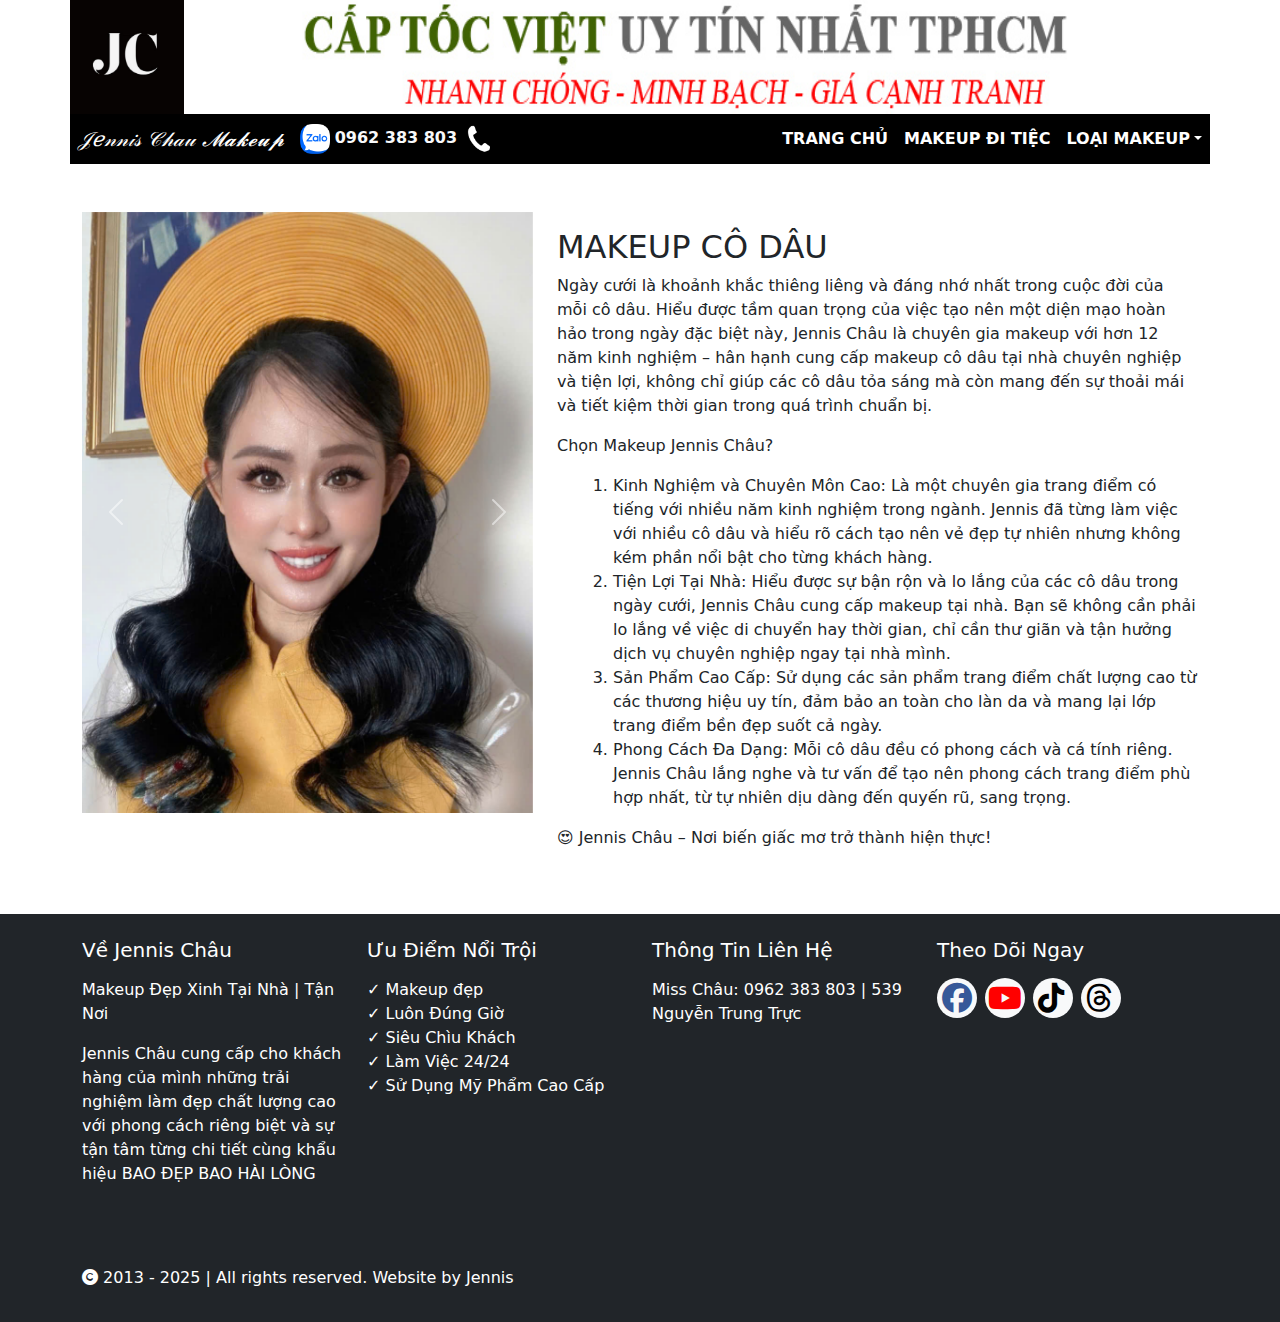
<file: co-dau.html>
<!DOCTYPE html>
<html lang="en">
<head>
    <meta charset="UTF-8">
    <meta name="viewport" content="width=device-width, initial-scale=1.0">
    <title>Makeup Đẹp Xinh</title>
    <link rel="stylesheet" href="./css/style.css">
    <link rel="stylesheet" href="./css/detail.css">
    <link rel="stylesheet" href="https://cdnjs.cloudflare.com/ajax/libs/font-awesome/6.7.2/css/all.min.css">
    <link rel="stylesheet"  href="https://cdn.jsdelivr.net/npm/swiper@11/swiper-bundle.min.css"/>
    <script src="https://cdn.jsdelivr.net/npm/swiper@11/swiper-bundle.min.js"></script>
    <link href="https://cdn.jsdelivr.net/npm/bootstrap@5.3.0/dist/css/bootstrap.min.css" rel="stylesheet">
</head>
<body>
    <div class="container p-0">
        <div class="banner ">
            <div class="d-flex">
    
                <img src="./img/logo.jpg" alt="" class="logo" width="10%">
                <img src="./img/captocviet_sl1062.jpg" alt="" class="slogan" width="90%">
            </div>
        </div>
    </div>
    <!-- Header -->
    <div class="container header">
        <nav class="navbar navbar-expand-lg p-0">
            <img src="./img/logo.jpg" alt="" class="logo d-none" >
            <a class="navbar-brand m-0 ps-2 pe-2 fst-italic" href="./index.html">
                𝒥ℯ𝓃𝓃𝒾𝓈 𝒞𝒽𝒶𝓊 𝓜𝓪𝓴𝓮𝓾𝓹
                <!-- <video src="./video/logo.mp4" class="story-video" muted loop width="50px" autoplay></video>                        -->

            </a>
            <div class="info p-2">
                <a href="https://zalo.me/0962383803">
                    <img src="./img/icon-zalo.png" alt="Zalo"  class="zalo">
                    <strong class="text-light">0962 383 803</strong>
                </a>
                <a href="tel:0962383803" >
                    <img src="./img/phone.png" alt="Call" class="call">
                </a>
            </div>
            <button class="navbar-toggler" type="button" data-bs-toggle="offcanvas" data-bs-target="#mobileMenu" aria-controls="mobileMenu">
                <i class="fa-solid fa-bars"></i>
            </button>
            <div class="offcanvas offcanvas-start bg-dark" tabindex="-1" id="mobileMenu">
                <div class="offcanvas-header">
                    <h5 class="offcanvas-title color-third">JENNIS CHÂU</h5>
                    <button type="button" class="btn-close" data-bs-dismiss="offcanvas"> <i class="fa-solid fa-xmark"></i></button>
                </div>
                <div class="offcanvas-body justify-content-end">
                    <ul class="navbar-nav">
                        <li class="nav-item">
                            <a class="nav-link active" href="./index.html">TRANG CHỦ</a>
                        </li>
                        <li class="nav-item">
                            <a class="nav-link" href="./di-tiec.html">MAKEUP ĐI TIỆC</a>
                        </li>
                        <li class="nav-item dropdown">
                            <a class="nav-link dropdown-toggle" data-bs-toggle="dropdown" href="#" role="button" aria-expanded="false">LOẠI MAKEUP</a>
                            <ul class="dropdown-menu">
                              <li><a class="dropdown-item" href="./di-tiec.html">Makeup Đi Tiệc</a></li>
                              <li><a class="dropdown-item" href="./su-kien.html">Makeup Đi Sự Kiện</a></li>
                              <li><a class="dropdown-item" href="./chup-hinh.html">Makeup Chụp Hình</a></li>
                              <li><a class="dropdown-item" href="./ky-yeu.html">Makeup Kỷ Yếu</a></li>
                              <li><a class="dropdown-item" href="./ba-sui.html">Makeup Bà Sui</a></li>
                              <li><a class="dropdown-item" href="./co-dau.html">Makeup Cô Dâu</a></li>
                              <li><a class="dropdown-item" href="./chu-re.html">Makeup Chú Rể</a></li>
                              <li><a class="dropdown-item" href="./nguoi-noi-tieng.html">Makeup Người Nổi Tiếng</a></li>
                              <li><a class="dropdown-item" href="./tvc-quang-cao.html">Makeup TVC - Quảng Cáo</a></li>
                            </ul>
                          </li>
                        
                    </ul>
                </div>
            </div>
        </nav>
    </div>
    <div class="container my-5">
        <div class="row">
            <!-- Hình ảnh -->
            <div class="col-12 col-md-6 col-lg-5">
                <div id="carouselExampleInterval" class="carousel slide" data-bs-ride="carousel">
                    <div class="carousel-inner">
                        <div class="carousel-item active" data-bs-interval="10000">
                            <img src="./img/co-dau-1.jpg" class="d-block w-100" alt="...">
                        </div>
                        <div class="carousel-item" data-bs-interval="2000">
                            <img src="./img/co-dau-2.jpg" class="d-block w-100" alt="...">
                        </div>
                        <div class="carousel-item">
                            <img src="./img/co-dau-3.jpg" class="d-block w-100" alt="...">
                        </div>
                        <div class="carousel-item">
                            <img src="./img/co-dau-4.jpg" class="d-block w-100" alt="...">
                        </div>
                        <div class="carousel-item">
                            <img src="./img/co-dau-5.jpg" class="d-block w-100" alt="...">
                        </div>
                        <div class="carousel-item">
                            <img src="./img/co-dau-6.jpg" class="d-block w-100" alt="...">
                        </div>
                        <div class="carousel-item">
                            <img src="./img/co-dau-7.jpg" class="d-block w-100" alt="...">
                        </div>
                        <div class="carousel-item">
                            <img src="./img/co-dau-8.jpg" class="d-block w-100" alt="...">
                        </div>
                        <div class="carousel-item">
                            <img src="./img/co-dau.jpg" class="d-block w-100" alt="...">
                        </div>
                    </div>
                    <button class="carousel-control-prev" type="button" data-bs-target="#carouselExampleInterval" data-bs-slide="prev">
                      <span class="carousel-control-prev-icon" aria-hidden="true"></span>
                      <span class="visually-hidden">Previous</span>
                    </button>
                    <button class="carousel-control-next" type="button" data-bs-target="#carouselExampleInterval" data-bs-slide="next">
                      <span class="carousel-control-next-icon" aria-hidden="true"></span>
                      <span class="visually-hidden">Next</span>
                    </button>
                  </div>
            </div>

            <!-- Nội dung -->
            <div class="col-12 col-md-6 col-lg-7">
                <div class="content-box mt-3">
                    <h2>MAKEUP CÔ DÂU</h2>
                    <p>
                        Ngày cưới là khoảnh khắc thiêng liêng và đáng nhớ nhất trong cuộc đời của mỗi cô dâu. Hiểu được tầm quan trọng của việc tạo nên một diện mạo hoàn hảo trong ngày đặc biệt này, Jennis Châu là chuyên gia makeup với hơn 12 năm kinh nghiệm – hân hạnh cung cấp makeup cô dâu tại nhà chuyên nghiệp và tiện lợi, không chỉ giúp các cô dâu tỏa sáng mà còn mang đến sự thoải mái và tiết kiệm thời gian trong quá trình chuẩn bị.
                    </p>
                    <p>
                        Chọn Makeup Jennis Châu?
                    </p>
                    <ol class="ms-4">
                        <li>
                            Kinh Nghiệm và Chuyên Môn Cao: Là một chuyên gia trang điểm có tiếng với nhiều năm kinh nghiệm trong ngành. Jennis đã từng làm việc với nhiều cô dâu và hiểu rõ cách tạo nên vẻ đẹp tự nhiên nhưng không kém phần nổi bật cho từng khách hàng.
                        </li>
                        <li>
                            Tiện Lợi Tại Nhà: Hiểu được sự bận rộn và lo lắng của các cô dâu trong ngày cưới, Jennis Châu cung cấp makeup tại nhà. Bạn sẽ không cần phải lo lắng về việc di chuyển hay thời gian, chỉ cần thư giãn và tận hưởng dịch vụ chuyên nghiệp ngay tại nhà mình.
                        </li>
                        <li>
                            Sản Phẩm Cao Cấp: Sử dụng các sản phẩm trang điểm chất lượng cao từ các thương hiệu uy tín, đảm bảo an toàn cho làn da và mang lại lớp trang điểm bền đẹp suốt cả ngày.
                        </li>
                        <li>
                            Phong Cách Đa Dạng: Mỗi cô dâu đều có phong cách và cá tính riêng. Jennis Châu lắng nghe và tư vấn để tạo nên phong cách trang điểm phù hợp nhất, từ tự nhiên dịu dàng đến quyến rũ, sang trọng.
                        </li>
                    </ol>
                    <p>😍 Jennis Châu – Nơi biến giấc mơ trở thành hiện thực!</p>
                </div>
            </div>
        </div>
    </div>
    <footer class="bg-dark text-white py-4">
        <div class="container">
            <div class="row">
            <!-- Về Chúng Tôi -->
                <div class="col-md-3">
                    <h5 class="mb-3">Về Jennis Châu</h5>
                    <p>Makeup Đẹp Xinh Tại Nhà | Tận Nơi</p>
                    <p>Jennis Châu cung cấp cho khách hàng của mình những trải nghiệm làm đẹp chất lượng cao với phong cách riêng biệt và sự tận tâm từng chi tiết cùng khẩu hiệu BAO ĐẸP BAO HÀI LÒNG</p>
                </div>
        
                <!-- Ưu Điểm Nổi Trội -->
                <div class="col-md-3">
                    <h5 class="mb-3">Ưu Điểm Nổi Trội</h5>
                    <ul class="list-unstyled">
                        <li>✓ Makeup đẹp</li>
                        <li>✓ Luôn Đúng Giờ</li>
                        <li>✓ Siêu Chìu Khách</li>
                        <li>✓ Làm Việc 24/24</li>
                        <li>✓ Sử Dụng Mỹ Phẩm Cao Cấp</li>
                    </ul>
                </div>
        
                <!-- Thông Tin Liên Hệ -->
                <div class="col-md-3">
                    <h5 class="mb-3">Thông Tin Liên Hệ</h5>
                    <p>
                        Miss Châu: 0962 383 803 | 539 Nguyễn Trung Trực
                    </p>
                    <div class="map-container" style="position: relative; overflow: hidden; height: 200px;">
                        <iframe
                            src="https://www.google.com/maps/embed?pb=!1m18!1m12!1m3!1d3929.3690653165545!2d105.10056180000001!3d9.9863413!2m3!1f0!2f0!3f0!3m2!1i1024!2i768!4f13.1!3m3!1m2!1s0x31a0b581ce29aab3%3A0x1708cf19563150b![base64]!5e0!3m2!1svi!2s!4v1747981361856!5m2!1svi!2s"
                            width="100%" height="100%" style="border: 0;" allowfullscreen="" loading="lazy"
                            referrerpolicy="no-referrer-when-downgrade"></iframe>
                    </div>
                </div>
        
                <!-- Theo Dõi Chúng Tôi -->
                <div class="col-md-3">
                <h5 class="mb-3">Theo Dõi Ngay</h5>
                <div class="d-flex logo">
                    <a href="https://www.facebook.com/jennischau2012" class="bg-light rounded-circle btn-sm me-2"><i class="fa-brands fa-facebook logo-facebook"></i></i></a>
                    <a href="https://www.youtube.com/@Makeup_Jennis_Chau" class="bg-light rounded-circle btn-sm me-2"><i class="fa-brands fa-youtube logo-youtube"></i></a>
                    <a href="https://www.tiktok.com/@jennischaumakeup" class="bg-light rounded-circle btn-sm me-2"><i class="fa-brands fa-tiktok logo-tiktok"></i></a>
                    <a href="#" class="bg-light rounded-circle btn-sm me-2"><i class="fa-brands fa-threads logo-threads"></i></a>
                </div>
                </div>
                <div class="col-12 mt-4 mb-2">
                    <i class="fa-solid fa-copyright"></i> 2013 - 2025 | All rights reserved. Website by Jennis
                </div>
            </div>
        </div>
    </footer>

    
    <script src="./js/script.js"></script>
    <script src="https://cdn.jsdelivr.net/npm/bootstrap@5.3.0/dist/js/bootstrap.bundle.min.js"></script>
</body>
</html>
</file>
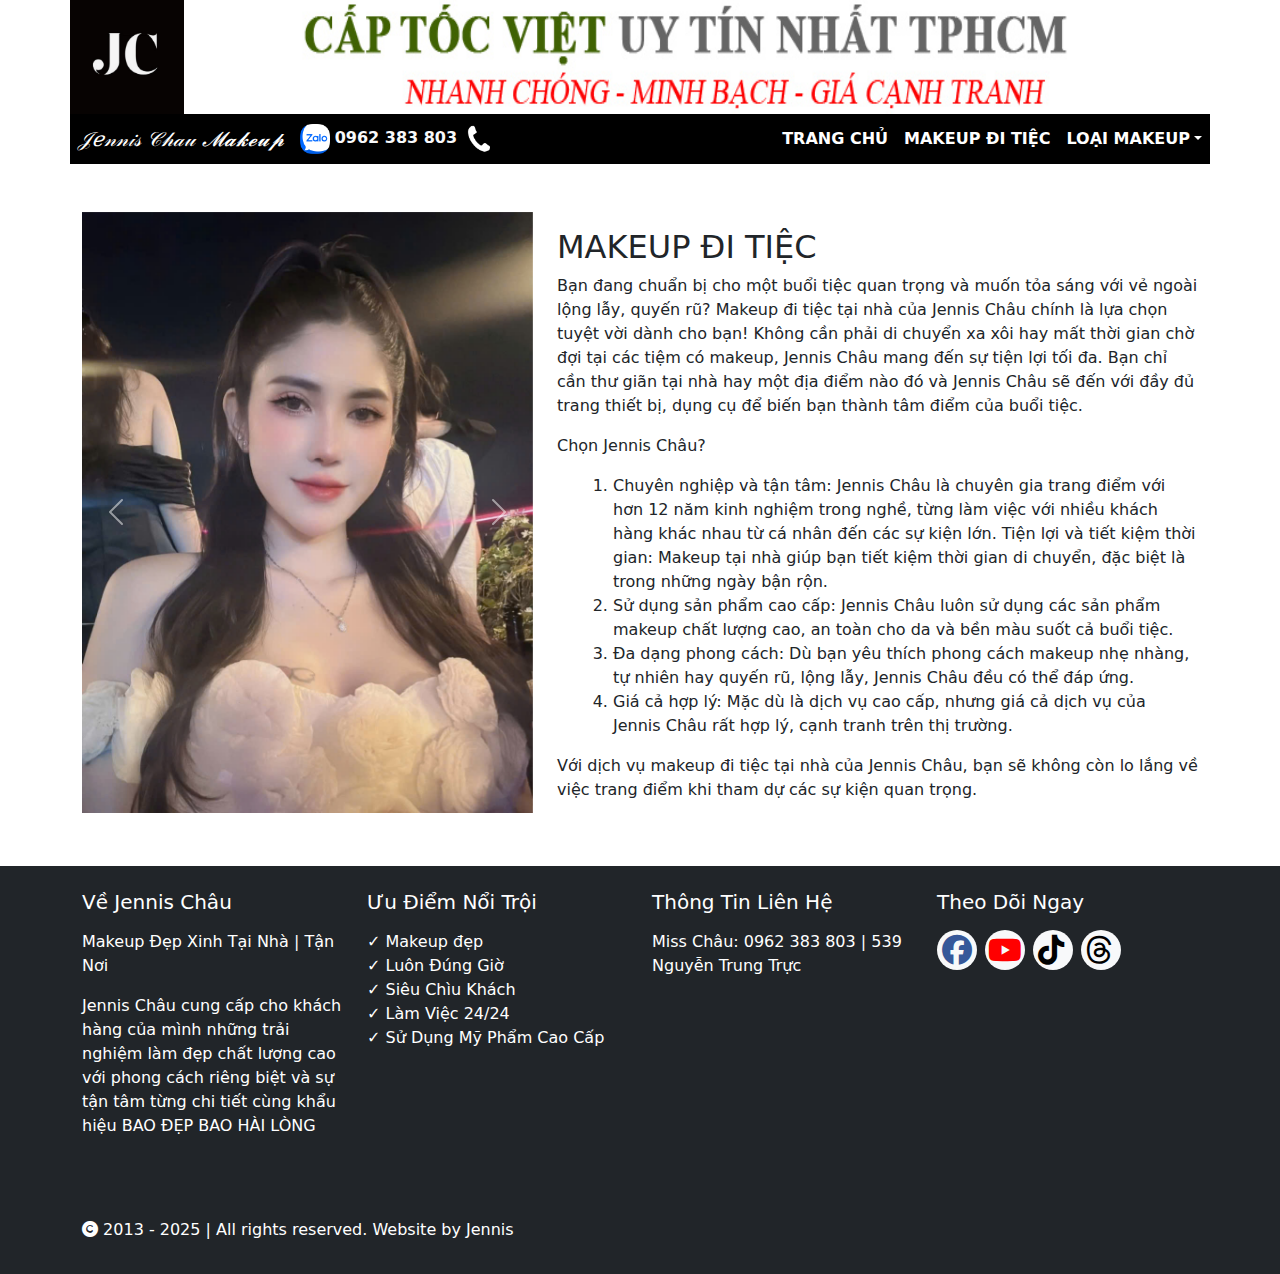
<file: di-tiec.html>
<!DOCTYPE html>
<html lang="en">
<head>
    <meta charset="UTF-8">
    <meta name="viewport" content="width=device-width, initial-scale=1.0">
    <title>Makeup Đẹp Xinh</title>
    <link rel="stylesheet" href="./css/style.css">
    <link rel="stylesheet" href="./css/detail.css">
    <link rel="stylesheet" href="https://cdnjs.cloudflare.com/ajax/libs/font-awesome/6.7.2/css/all.min.css">
    <link rel="stylesheet"  href="https://cdn.jsdelivr.net/npm/swiper@11/swiper-bundle.min.css"/>
    <script src="https://cdn.jsdelivr.net/npm/swiper@11/swiper-bundle.min.js"></script>
    <link href="https://cdn.jsdelivr.net/npm/bootstrap@5.3.0/dist/css/bootstrap.min.css" rel="stylesheet">
</head>
<body>
    <div class="container p-0">
        <div class="banner ">
            <div class="d-flex">
    
                <img src="./img/logo.jpg" alt="" class="logo" width="10%">
                <img src="./img/captocviet_sl1062.jpg" alt="" class="slogan" width="90%">
            </div>
        </div>
    </div>
    <!-- Header -->
    <div class="container header">
        <nav class="navbar navbar-expand-lg p-0">
            <img src="./img/logo.jpg" alt="" class="logo d-none" >
            <a class="navbar-brand m-0 ps-2 pe-2 fst-italic" href="./index.html">
                𝒥ℯ𝓃𝓃𝒾𝓈 𝒞𝒽𝒶𝓊 𝓜𝓪𝓴𝓮𝓾𝓹
                <!-- <video src="./video/logo.mp4" class="story-video" muted loop width="50px" autoplay></video>                        -->

            </a>
            <div class="info p-2">
                <a href="https://zalo.me/0962383803">
                    <img src="./img/icon-zalo.png" alt="Zalo"  class="zalo">
                    <strong class="text-light">0962 383 803</strong>
                </a>
                <a href="tel:0962383803" >
                    <img src="./img/phone.png" alt="Call" class="call">
                </a>
            </div>
            <button class="navbar-toggler" type="button" data-bs-toggle="offcanvas" data-bs-target="#mobileMenu" aria-controls="mobileMenu">
                <i class="fa-solid fa-bars"></i>
            </button>
            <div class="offcanvas offcanvas-start bg-dark" tabindex="-1" id="mobileMenu">
                <div class="offcanvas-header">
                    <h5 class="offcanvas-title color-third">JENNIS CHÂU</h5>
                    <button type="button" class="btn-close" data-bs-dismiss="offcanvas"> <i class="fa-solid fa-xmark"></i></button>
                </div>
                <div class="offcanvas-body justify-content-end">
                    <ul class="navbar-nav">
                        <li class="nav-item">
                            <a class="nav-link active" href="./index.html">TRANG CHỦ</a>
                        </li>
                        <li class="nav-item">
                            <a class="nav-link" href="./di-tiec.html">MAKEUP ĐI TIỆC</a>
                        </li>
                        <li class="nav-item dropdown">
                            <a class="nav-link dropdown-toggle" data-bs-toggle="dropdown" href="#" role="button" aria-expanded="false">LOẠI MAKEUP</a>
                            <ul class="dropdown-menu">
                              <li><a class="dropdown-item" href="./di-tiec.html">Makeup Đi Tiệc</a></li>
                              <li><a class="dropdown-item" href="./su-kien.html">Makeup Đi Sự Kiện</a></li>
                              <li><a class="dropdown-item" href="./chup-hinh.html">Makeup Chụp Hình</a></li>
                              <li><a class="dropdown-item" href="./ky-yeu.html">Makeup Kỷ Yếu</a></li>
                              <li><a class="dropdown-item" href="./ba-sui.html">Makeup Bà Sui</a></li>
                              <li><a class="dropdown-item" href="./co-dau.html">Makeup Cô Dâu</a></li>
                              <li><a class="dropdown-item" href="./chu-re.html">Makeup Chú Rể</a></li>
                              <li><a class="dropdown-item" href="./nguoi-noi-tieng.html">Makeup Người Nổi Tiếng</a></li>
                              <li><a class="dropdown-item" href="./tvc-quang-cao.html">Makeup TVC - Quảng Cáo</a></li>
                            </ul>
                          </li>
                        
                    </ul>
                </div>
            </div>
        </nav>
    </div>
    <div class="container my-5">
        <div class="row">
            <!-- Hình ảnh -->
            <div class="col-12 col-md-6 col-lg-5">
                <div id="carouselExampleInterval" class="carousel slide" data-bs-ride="carousel">
                    <div class="carousel-inner">
                        <div class="carousel-item active" data-bs-interval="10000">
                            <img src="./img/di-tiec-1.jpg" class="d-block w-100" alt="...">
                        </div>
                        <div class="carousel-item" data-bs-interval="2000">
                            <img src="./img/di-tiec-2.jpg" class="d-block w-100" alt="...">
                        </div>
                        <div class="carousel-item">
                            <img src="./img/di-tiec-3.jpg" class="d-block w-100" alt="...">
                        </div>
                        <div class="carousel-item">
                            <img src="./img/di-tiec-4.jpg" class="d-block w-100" alt="...">
                        </div>
                        <div class="carousel-item">
                            <img src="./img/di-tiec-5.jpg" class="d-block w-100" alt="...">
                        </div>
                        <div class="carousel-item">
                            <img src="./img/di-tiec-6.jpg" class="d-block w-100" alt="...">
                        </div>
                        <div class="carousel-item">
                            <img src="./img/di-tiec-7.jpg" class="d-block w-100" alt="...">
                        </div>
                        <div class="carousel-item">
                            <img src="./img/di-tiec-8.jpg" class="d-block w-100" alt="...">
                        </div>
                        <div class="carousel-item">
                            <img src="./img/di-tiec-9.jpg" class="d-block w-100" alt="...">
                        </div>
                        <div class="carousel-item">
                            <img src="./img/di-tiec.jpg" class="d-block w-100" alt="...">
                        </div>
                    </div>
                    <button class="carousel-control-prev" type="button" data-bs-target="#carouselExampleInterval" data-bs-slide="prev">
                      <span class="carousel-control-prev-icon" aria-hidden="true"></span>
                      <span class="visually-hidden">Previous</span>
                    </button>
                    <button class="carousel-control-next" type="button" data-bs-target="#carouselExampleInterval" data-bs-slide="next">
                      <span class="carousel-control-next-icon" aria-hidden="true"></span>
                      <span class="visually-hidden">Next</span>
                    </button>
                  </div>
            </div>

            <!-- Nội dung -->
            <div class="col-12 col-md-6 col-lg-7">
                <div class="content-box mt-3">
                    <h2>MAKEUP ĐI TIỆC</h2>
                    <p>
                        Bạn đang chuẩn bị cho một buổi tiệc quan trọng và muốn tỏa sáng với vẻ ngoài lộng lẫy, quyến rũ? Makeup đi tiệc tại nhà của Jennis Châu chính là lựa chọn tuyệt vời dành cho bạn! Không cần phải di chuyển xa xôi hay mất thời gian chờ đợi tại các tiệm có makeup, Jennis Châu mang đến sự tiện lợi tối đa. Bạn chỉ cần thư giãn tại nhà hay một địa điểm nào đó và Jennis Châu sẽ đến với đầy đủ trang thiết bị, dụng cụ để biến bạn thành tâm điểm của buổi tiệc.
                    </p>
                    <p>
                        Chọn Jennis Châu?
                    </p>
                    <ol class="ms-4">
                        <li>
                            Chuyên nghiệp và tận tâm: Jennis Châu là chuyên gia trang điểm với hơn 12 năm kinh nghiệm trong nghề, từng làm việc với nhiều khách hàng khác nhau từ cá nhân đến các sự kiện lớn.
                            Tiện lợi và tiết kiệm thời gian: Makeup tại nhà giúp bạn tiết kiệm thời gian di chuyển, đặc biệt là trong những ngày bận rộn.
                        </li>
                        <li>
                            Sử dụng sản phẩm cao cấp: Jennis Châu luôn sử dụng các sản phẩm makeup chất lượng cao, an toàn cho da và bền màu suốt cả buổi tiệc.
                        </li>
                        <li>
                            Đa dạng phong cách: Dù bạn yêu thích phong cách makeup nhẹ nhàng, tự nhiên hay quyến rũ, lộng lẫy, Jennis Châu đều có thể đáp ứng.
                        </li>
                        <li>
                            Giá cả hợp lý: Mặc dù là dịch vụ cao cấp, nhưng giá cả dịch vụ của Jennis Châu rất hợp lý, cạnh tranh trên thị trường.
                        </li>
                    </ol>
                    <p>Với dịch vụ makeup đi tiệc tại nhà của Jennis Châu, bạn sẽ không còn lo lắng về việc trang điểm khi tham dự các sự kiện quan trọng.</p>
                </div>
            </div>
        </div>
    </div>
    <footer class="bg-dark text-white py-4">
        <div class="container">
            <div class="row">
            <!-- Về Chúng Tôi -->
                <div class="col-md-3">
                    <h5 class="mb-3">Về Jennis Châu</h5>
                    <p>Makeup Đẹp Xinh Tại Nhà | Tận Nơi</p>
                    <p>Jennis Châu cung cấp cho khách hàng của mình những trải nghiệm làm đẹp chất lượng cao với phong cách riêng biệt và sự tận tâm từng chi tiết cùng khẩu hiệu BAO ĐẸP BAO HÀI LÒNG</p>
                </div>
        
                <!-- Ưu Điểm Nổi Trội -->
                <div class="col-md-3">
                    <h5 class="mb-3">Ưu Điểm Nổi Trội</h5>
                    <ul class="list-unstyled">
                        <li>✓ Makeup đẹp</li>
                        <li>✓ Luôn Đúng Giờ</li>
                        <li>✓ Siêu Chìu Khách</li>
                        <li>✓ Làm Việc 24/24</li>
                        <li>✓ Sử Dụng Mỹ Phẩm Cao Cấp</li>
                    </ul>
                </div>
        
                <!-- Thông Tin Liên Hệ -->
                <div class="col-md-3">
                    <h5 class="mb-3">Thông Tin Liên Hệ</h5>
                    <p>
                        Miss Châu: 0962 383 803 | 539 Nguyễn Trung Trực
                    </p>
                    <div class="map-container" style="position: relative; overflow: hidden; height: 200px;">
                        <iframe
                            src="https://www.google.com/maps/embed?pb=!1m18!1m12!1m3!1d3929.3690653165545!2d105.10056180000001!3d9.9863413!2m3!1f0!2f0!3f0!3m2!1i1024!2i768!4f13.1!3m3!1m2!1s0x31a0b581ce29aab3%3A0x1708cf19563150b![base64]!5e0!3m2!1svi!2s!4v1747981361856!5m2!1svi!2s"
                            width="100%" height="100%" style="border: 0;" allowfullscreen="" loading="lazy"
                            referrerpolicy="no-referrer-when-downgrade"></iframe>
                    </div>
                </div>
        
                <!-- Theo Dõi Chúng Tôi -->
                <div class="col-md-3">
                <h5 class="mb-3">Theo Dõi Ngay</h5>
                <div class="d-flex logo">
                    <a href="https://www.facebook.com/jennischau2012" class="bg-light rounded-circle btn-sm me-2"><i class="fa-brands fa-facebook logo-facebook"></i></i></a>
                    <a href="https://www.youtube.com/@Makeup_Jennis_Chau" class="bg-light rounded-circle btn-sm me-2"><i class="fa-brands fa-youtube logo-youtube"></i></a>
                    <a href="https://www.tiktok.com/@jennischaumakeup" class="bg-light rounded-circle btn-sm me-2"><i class="fa-brands fa-tiktok logo-tiktok"></i></a>
                    <a href="#" class="bg-light rounded-circle btn-sm me-2"><i class="fa-brands fa-threads logo-threads"></i></a>
                </div>
                </div>
                <div class="col-12 mt-4 mb-2">
                    <i class="fa-solid fa-copyright"></i> 2013 - 2025 | All rights reserved. Website by Jennis
                </div>
            </div>
        </div>
    </footer>

    
    <script src="./js/script.js"></script>
    <script src="https://cdn.jsdelivr.net/npm/bootstrap@5.3.0/dist/js/bootstrap.bundle.min.js"></script>
</body>
</html>
</file>
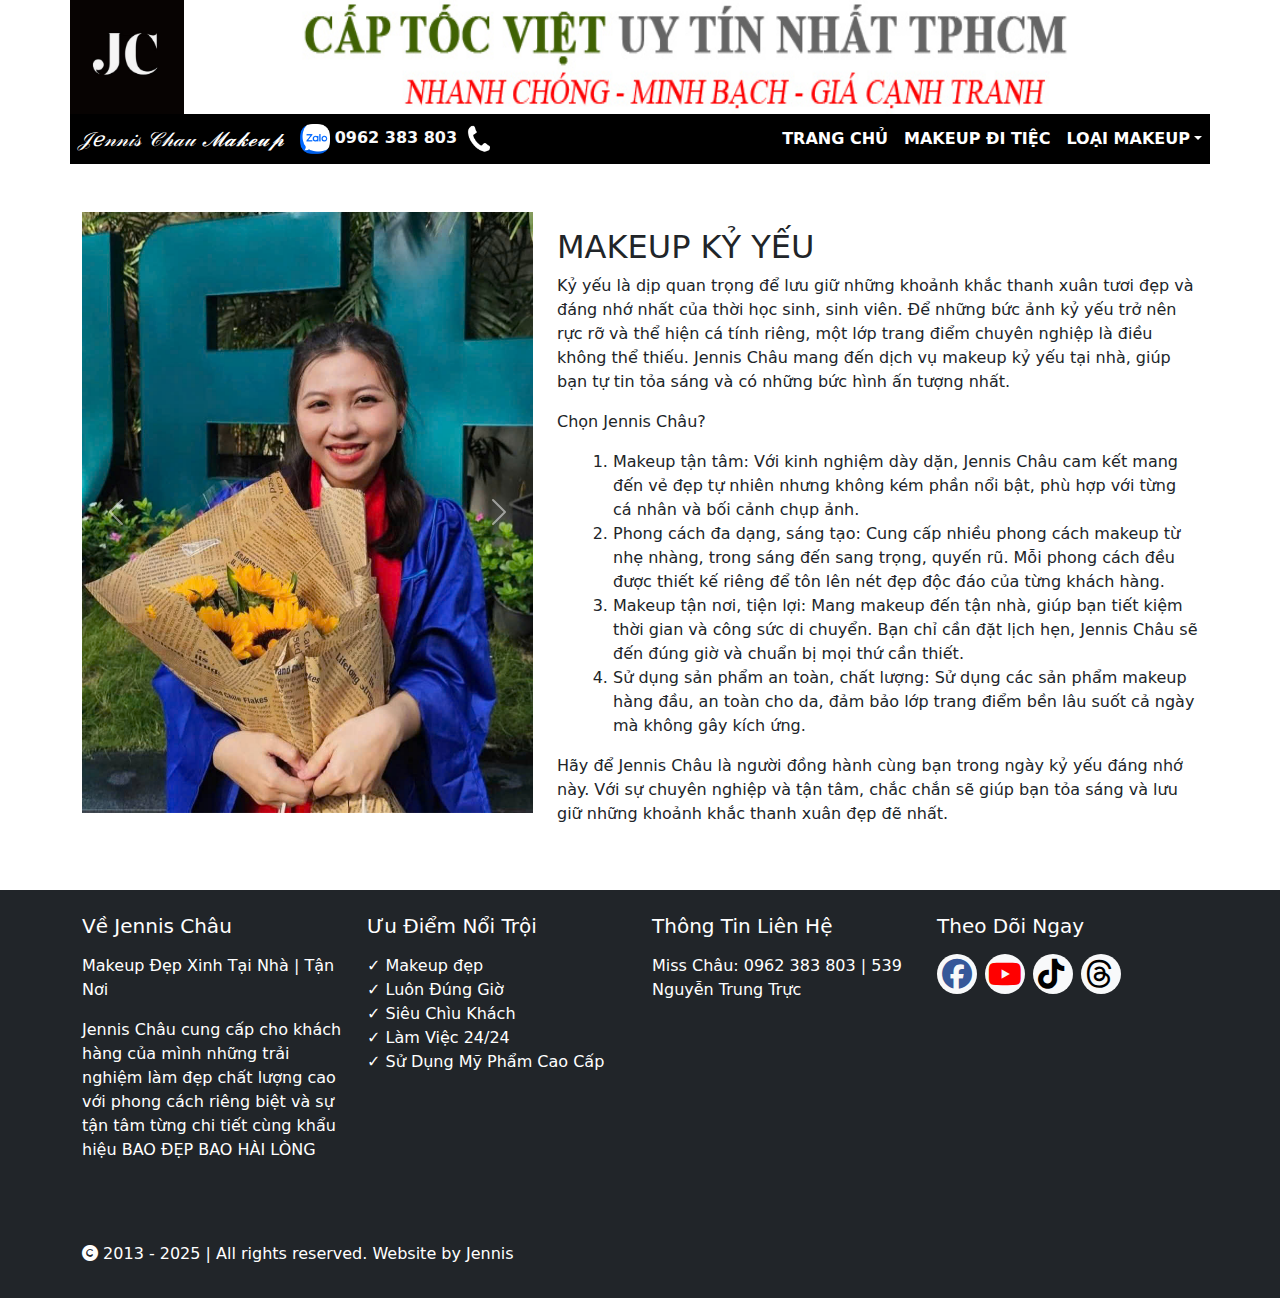
<file: ky-yeu.html>
<!DOCTYPE html>
<html lang="en">
<head>
    <meta charset="UTF-8">
    <meta name="viewport" content="width=device-width, initial-scale=1.0">
    <title>Makeup Đẹp Xinh</title>
    <link rel="stylesheet" href="./css/style.css">
    <link rel="stylesheet" href="./css/detail.css">
    <link rel="stylesheet" href="https://cdnjs.cloudflare.com/ajax/libs/font-awesome/6.7.2/css/all.min.css">
    <link rel="stylesheet"  href="https://cdn.jsdelivr.net/npm/swiper@11/swiper-bundle.min.css"/>
    <script src="https://cdn.jsdelivr.net/npm/swiper@11/swiper-bundle.min.js"></script>
    <link href="https://cdn.jsdelivr.net/npm/bootstrap@5.3.0/dist/css/bootstrap.min.css" rel="stylesheet">
</head>
<body>
    <div class="container p-0">
        <div class="banner ">
            <div class="d-flex">
    
                <img src="./img/logo.jpg" alt="" class="logo" width="10%">
                <img src="./img/captocviet_sl1062.jpg" alt="" class="slogan" width="90%">
            </div>
        </div>
    </div>
    <!-- Header -->
    <div class="container header">
        <nav class="navbar navbar-expand-lg p-0">
            <img src="./img/logo.jpg" alt="" class="logo d-none" >
            <a class="navbar-brand m-0 ps-2 pe-2 fst-italic" href="./index.html">
                𝒥ℯ𝓃𝓃𝒾𝓈 𝒞𝒽𝒶𝓊 𝓜𝓪𝓴𝓮𝓾𝓹
                <!-- <video src="./video/logo.mp4" class="story-video" muted loop width="50px" autoplay></video>                        -->

            </a>
            <div class="info p-2">
                <a href="https://zalo.me/0962383803">
                    <img src="./img/icon-zalo.png" alt="Zalo"  class="zalo">
                    <strong class="text-light">0962 383 803</strong>
                </a>
                <a href="tel:0962383803" >
                    <img src="./img/phone.png" alt="Call" class="call">
                </a>
            </div>
            <button class="navbar-toggler" type="button" data-bs-toggle="offcanvas" data-bs-target="#mobileMenu" aria-controls="mobileMenu">
                <i class="fa-solid fa-bars"></i>
            </button>
            <div class="offcanvas offcanvas-start bg-dark" tabindex="-1" id="mobileMenu">
                <div class="offcanvas-header">
                    <h5 class="offcanvas-title color-third">JENNIS CHÂU</h5>
                    <button type="button" class="btn-close" data-bs-dismiss="offcanvas"> <i class="fa-solid fa-xmark"></i></button>
                </div>
                <div class="offcanvas-body justify-content-end">
                    <ul class="navbar-nav">
                        <li class="nav-item">
                            <a class="nav-link active" href="./index.html">TRANG CHỦ</a>
                        </li>
                        <li class="nav-item">
                            <a class="nav-link" href="./di-tiec.html">MAKEUP ĐI TIỆC</a>
                        </li>
                        <li class="nav-item dropdown">
                            <a class="nav-link dropdown-toggle" data-bs-toggle="dropdown" href="#" role="button" aria-expanded="false">LOẠI MAKEUP</a>
                            <ul class="dropdown-menu">
                              <li><a class="dropdown-item" href="./di-tiec.html">Makeup Đi Tiệc</a></li>
                              <li><a class="dropdown-item" href="./su-kien.html">Makeup Đi Sự Kiện</a></li>
                              <li><a class="dropdown-item" href="./chup-hinh.html">Makeup Chụp Hình</a></li>
                              <li><a class="dropdown-item" href="./ky-yeu.html">Makeup Kỷ Yếu</a></li>
                              <li><a class="dropdown-item" href="./ba-sui.html">Makeup Bà Sui</a></li>
                              <li><a class="dropdown-item" href="./co-dau.html">Makeup Cô Dâu</a></li>
                              <li><a class="dropdown-item" href="./chu-re.html">Makeup Chú Rể</a></li>
                              <li><a class="dropdown-item" href="./nguoi-noi-tieng.html">Makeup Người Nổi Tiếng</a></li>
                              <li><a class="dropdown-item" href="./tvc-quang-cao.html">Makeup TVC - Quảng Cáo</a></li>
                            </ul>
                          </li>
                        
                    </ul>
                </div>
            </div>
        </nav>
    </div>
    <div class="container my-5">
        <div class="row">
            <!-- Hình ảnh -->
            <div class="col-12 col-md-6 col-lg-5">
                <div id="carouselExampleInterval" class="carousel slide" data-bs-ride="carousel">
                    <div class="carousel-inner">
                        <div class="carousel-item active" data-bs-interval="10000">
                            <img src="./img/ky-yeu-1.jpg" class="d-block w-100" alt="...">
                        </div>
                        <div class="carousel-item" data-bs-interval="2000">
                            <img src="./img/ky-yeu-2.jpg" class="d-block w-100" alt="...">
                        </div>
                        <div class="carousel-item">
                            <img src="./img/ky-yeu-3.jpg" class="d-block w-100" alt="...">
                        </div>
                        <div class="carousel-item">
                            <img src="./img/ky-yeu-4.jpg" class="d-block w-100" alt="...">
                        </div>
                        <div class="carousel-item">
                            <img src="./img/ky-yeu-5.jpg" class="d-block w-100" alt="...">
                        </div>
                        <div class="carousel-item">
                            <img src="./img/ky-yeu-6.jpg" class="d-block w-100" alt="...">
                        </div>
                        <div class="carousel-item">
                            <img src="./img/ky-yeu-7.jpg" class="d-block w-100" alt="...">
                        </div>
                        <div class="carousel-item">
                            <img src="./img/ky-yeu.jpg" class="d-block w-100" alt="...">
                        </div>
                    </div>
                    <button class="carousel-control-prev" type="button" data-bs-target="#carouselExampleInterval" data-bs-slide="prev">
                      <span class="carousel-control-prev-icon" aria-hidden="true"></span>
                      <span class="visually-hidden">Previous</span>
                    </button>
                    <button class="carousel-control-next" type="button" data-bs-target="#carouselExampleInterval" data-bs-slide="next">
                      <span class="carousel-control-next-icon" aria-hidden="true"></span>
                      <span class="visually-hidden">Next</span>
                    </button>
                  </div>
            </div>

            <!-- Nội dung -->
            <div class="col-12 col-md-6 col-lg-7">
                <div class="content-box mt-3">
                    <h2>MAKEUP KỶ YẾU</h2>
                    <p>Kỷ yếu là dịp quan trọng để lưu giữ những khoảnh khắc thanh xuân tươi đẹp và đáng nhớ nhất của thời học sinh, sinh viên. Để những bức ảnh kỷ yếu trở nên rực rỡ và thể hiện cá tính riêng, một lớp trang điểm chuyên nghiệp là điều không thể thiếu. Jennis Châu mang đến dịch vụ makeup kỷ yếu tại nhà, giúp bạn tự tin tỏa sáng và có những bức hình ấn tượng nhất.</p>
                    <p>
                        Chọn Jennis Châu?
                    </p>
                    <ol class="ms-4">
                        <li>
                            Makeup tận tâm: Với kinh nghiệm dày dặn, Jennis Châu cam kết mang đến vẻ đẹp tự nhiên nhưng không kém phần nổi bật, phù hợp với từng cá nhân và bối cảnh chụp ảnh.
                        </li>
                        <li>
                            Phong cách đa dạng, sáng tạo: Cung cấp nhiều phong cách makeup từ nhẹ nhàng, trong sáng đến sang trọng, quyến rũ. Mỗi phong cách đều được thiết kế riêng để tôn lên nét đẹp độc đáo của từng khách hàng.
                        </li>
                        <li>
                            Makeup tận nơi, tiện lợi: Mang makeup đến tận nhà, giúp bạn tiết kiệm thời gian và công sức di chuyển. Bạn chỉ cần đặt lịch hẹn, Jennis Châu sẽ đến đúng giờ và chuẩn bị mọi thứ cần thiết.
                        </li>
                        <li>
                            Sử dụng sản phẩm an toàn, chất lượng: Sử dụng các sản phẩm makeup hàng đầu, an toàn cho da, đảm bảo lớp trang điểm bền lâu suốt cả ngày mà không gây kích ứng.
                        </li>
                    </ol>
                    <p>
                        Hãy để Jennis Châu là người đồng hành cùng bạn trong ngày kỷ yếu đáng nhớ này. Với sự chuyên nghiệp và tận tâm, chắc chắn sẽ giúp bạn tỏa sáng và lưu giữ những khoảnh khắc thanh xuân đẹp đẽ nhất.
                    </p>
                </div>
            </div>
        </div>
    </div>
    <footer class="bg-dark text-white py-4">
        <div class="container">
            <div class="row">
            <!-- Về Chúng Tôi -->
                <div class="col-md-3">
                    <h5 class="mb-3">Về Jennis Châu</h5>
                    <p>Makeup Đẹp Xinh Tại Nhà | Tận Nơi</p>
                    <p>Jennis Châu cung cấp cho khách hàng của mình những trải nghiệm làm đẹp chất lượng cao với phong cách riêng biệt và sự tận tâm từng chi tiết cùng khẩu hiệu BAO ĐẸP BAO HÀI LÒNG</p>
                </div>
        
                <!-- Ưu Điểm Nổi Trội -->
                <div class="col-md-3">
                    <h5 class="mb-3">Ưu Điểm Nổi Trội</h5>
                    <ul class="list-unstyled">
                        <li>✓ Makeup đẹp</li>
                        <li>✓ Luôn Đúng Giờ</li>
                        <li>✓ Siêu Chìu Khách</li>
                        <li>✓ Làm Việc 24/24</li>
                        <li>✓ Sử Dụng Mỹ Phẩm Cao Cấp</li>
                    </ul>
                </div>
        
                <!-- Thông Tin Liên Hệ -->
                <div class="col-md-3">
                    <h5 class="mb-3">Thông Tin Liên Hệ</h5>
                    <p>
                        Miss Châu: 0962 383 803 | 539 Nguyễn Trung Trực
                    </p>
                    <div class="map-container" style="position: relative; overflow: hidden; height: 200px;">
                        <iframe
                            src="https://www.google.com/maps/embed?pb=!1m18!1m12!1m3!1d3929.3690653165545!2d105.10056180000001!3d9.9863413!2m3!1f0!2f0!3f0!3m2!1i1024!2i768!4f13.1!3m3!1m2!1s0x31a0b581ce29aab3%3A0x1708cf19563150b![base64]!5e0!3m2!1svi!2s!4v1747981361856!5m2!1svi!2s"
                            width="100%" height="100%" style="border: 0;" allowfullscreen="" loading="lazy"
                            referrerpolicy="no-referrer-when-downgrade"></iframe>
                    </div>
                </div>
        
                <!-- Theo Dõi Chúng Tôi -->
                <div class="col-md-3">
                <h5 class="mb-3">Theo Dõi Ngay</h5>
                <div class="d-flex logo">
                    <a href="https://www.facebook.com/jennischau2012" class="bg-light rounded-circle btn-sm me-2"><i class="fa-brands fa-facebook logo-facebook"></i></i></a>
                    <a href="https://www.youtube.com/@Makeup_Jennis_Chau" class="bg-light rounded-circle btn-sm me-2"><i class="fa-brands fa-youtube logo-youtube"></i></a>
                    <a href="https://www.tiktok.com/@jennischaumakeup" class="bg-light rounded-circle btn-sm me-2"><i class="fa-brands fa-tiktok logo-tiktok"></i></a>
                    <a href="#" class="bg-light rounded-circle btn-sm me-2"><i class="fa-brands fa-threads logo-threads"></i></a>
                </div>
                </div>
                <div class="col-12 mt-4 mb-2">
                    <i class="fa-solid fa-copyright"></i> 2013 - 2025 | All rights reserved. Website by Jennis
                </div>
            </div>
        </div>
    </footer>

    
    <script src="./js/script.js"></script>
    <script src="https://cdn.jsdelivr.net/npm/bootstrap@5.3.0/dist/js/bootstrap.bundle.min.js"></script>
</body>
</html>
</file>
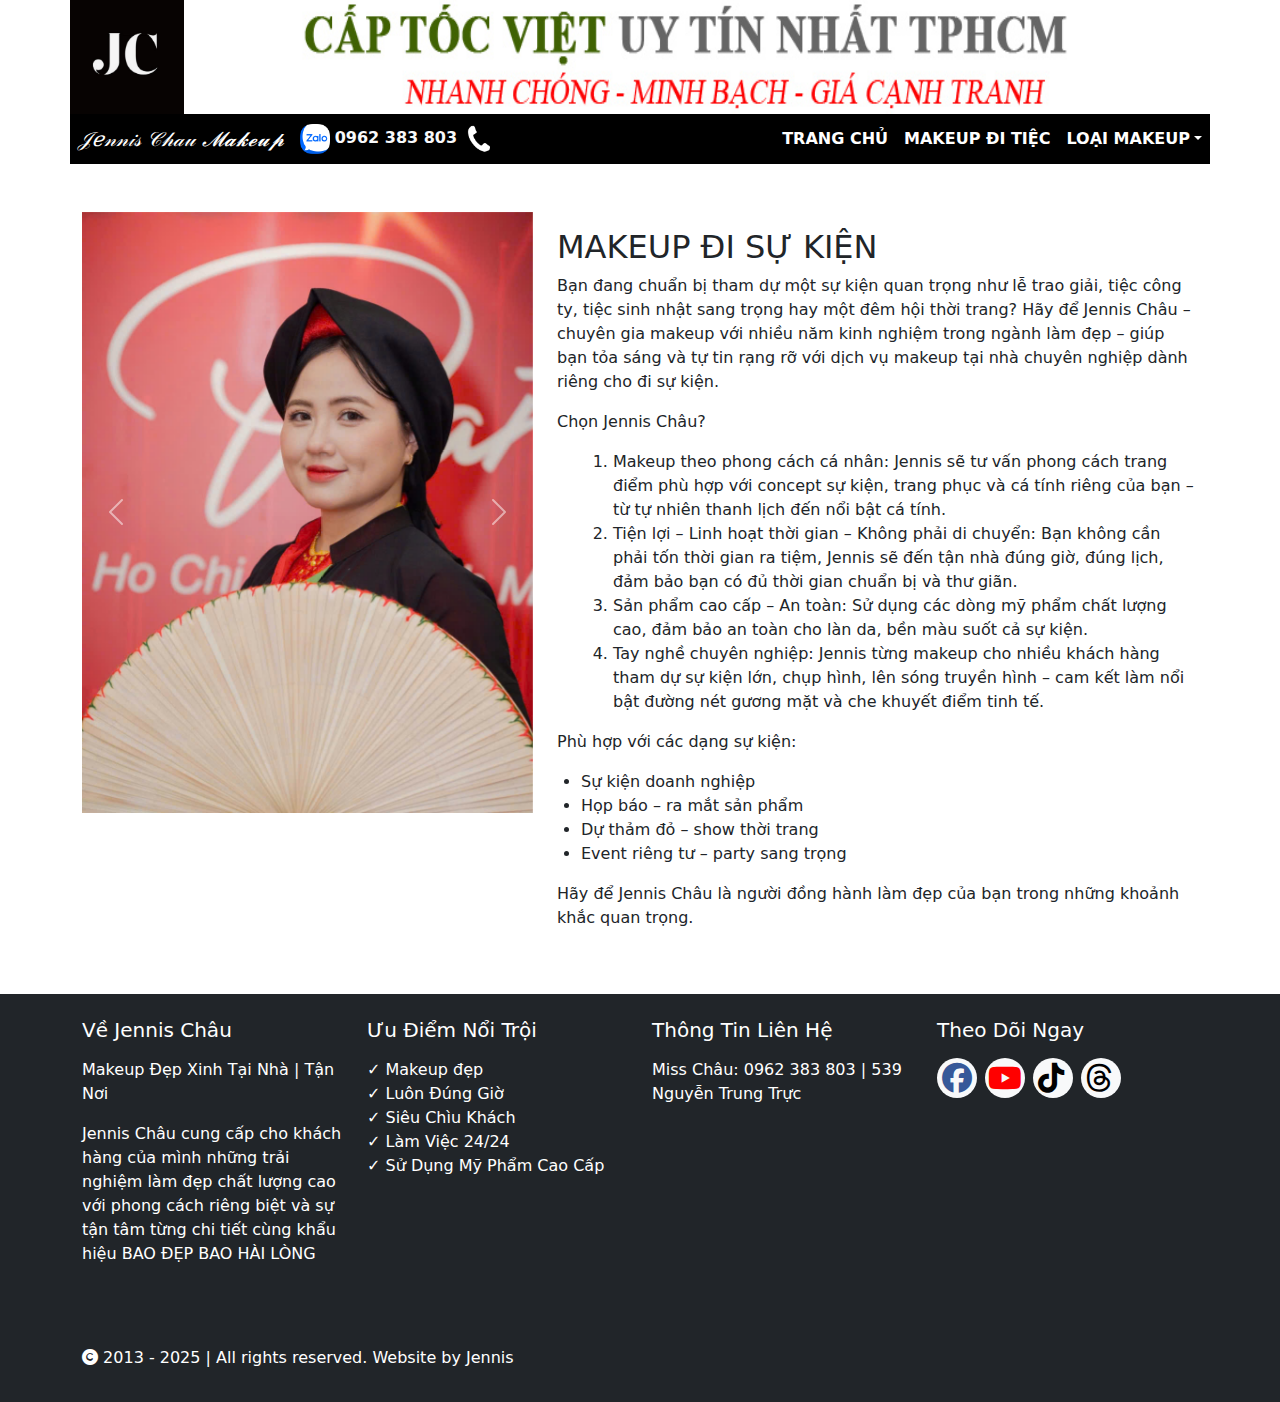
<file: su-kien.html>
<!DOCTYPE html>
<html lang="en">
<head>
    <meta charset="UTF-8">
    <meta name="viewport" content="width=device-width, initial-scale=1.0">
    <title>Makeup Đẹp Xinh</title>
    <link rel="stylesheet" href="./css/style.css">
    <link rel="stylesheet" href="./css/detail.css">
    <link rel="stylesheet" href="https://cdnjs.cloudflare.com/ajax/libs/font-awesome/6.7.2/css/all.min.css">
    <link rel="stylesheet"  href="https://cdn.jsdelivr.net/npm/swiper@11/swiper-bundle.min.css"/>
    <script src="https://cdn.jsdelivr.net/npm/swiper@11/swiper-bundle.min.js"></script>
    <link href="https://cdn.jsdelivr.net/npm/bootstrap@5.3.0/dist/css/bootstrap.min.css" rel="stylesheet">
</head>
<body>
    <div class="container p-0">
        <div class="banner ">
            <div class="d-flex">
    
                <img src="./img/logo.jpg" alt="" class="logo" width="10%">
                <img src="./img/captocviet_sl1062.jpg" alt="" class="slogan" width="90%">
            </div>
        </div>
    </div>
    <!-- Header -->
    <div class="container header">
        <nav class="navbar navbar-expand-lg p-0">
            <img src="./img/logo.jpg" alt="" class="logo d-none" >
            <a class="navbar-brand m-0 ps-2 pe-2 fst-italic" href="./index.html">
                𝒥ℯ𝓃𝓃𝒾𝓈 𝒞𝒽𝒶𝓊 𝓜𝓪𝓴𝓮𝓾𝓹
                <!-- <video src="./video/logo.mp4" class="story-video" muted loop width="50px" autoplay></video>                        -->

            </a>
            <div class="info p-2">
                <a href="https://zalo.me/0962383803">
                    <img src="./img/icon-zalo.png" alt="Zalo"  class="zalo">
                    <strong class="text-light">0962 383 803</strong>
                </a>
                <a href="tel:0962383803" >
                    <img src="./img/phone.png" alt="Call" class="call">
                </a>
            </div>
            <button class="navbar-toggler" type="button" data-bs-toggle="offcanvas" data-bs-target="#mobileMenu" aria-controls="mobileMenu">
                <i class="fa-solid fa-bars"></i>
            </button>
            <div class="offcanvas offcanvas-start bg-dark" tabindex="-1" id="mobileMenu">
                <div class="offcanvas-header">
                    <h5 class="offcanvas-title color-third">JENNIS CHÂU</h5>
                    <button type="button" class="btn-close" data-bs-dismiss="offcanvas"> <i class="fa-solid fa-xmark"></i></button>
                </div>
                <div class="offcanvas-body justify-content-end">
                    <ul class="navbar-nav">
                        <li class="nav-item">
                            <a class="nav-link active" href="./index.html">TRANG CHỦ</a>
                        </li>
                        <li class="nav-item">
                            <a class="nav-link" href="./di-tiec.html">MAKEUP ĐI TIỆC</a>
                        </li>
                        <li class="nav-item dropdown">
                            <a class="nav-link dropdown-toggle" data-bs-toggle="dropdown" href="#" role="button" aria-expanded="false">LOẠI MAKEUP</a>
                            <ul class="dropdown-menu">
                              <li><a class="dropdown-item" href="./di-tiec.html">Makeup Đi Tiệc</a></li>
                              <li><a class="dropdown-item" href="./su-kien.html">Makeup Đi Sự Kiện</a></li>
                              <li><a class="dropdown-item" href="./chup-hinh.html">Makeup Chụp Hình</a></li>
                              <li><a class="dropdown-item" href="./ky-yeu.html">Makeup Kỷ Yếu</a></li>
                              <li><a class="dropdown-item" href="./ba-sui.html">Makeup Bà Sui</a></li>
                              <li><a class="dropdown-item" href="./co-dau.html">Makeup Cô Dâu</a></li>
                              <li><a class="dropdown-item" href="./chu-re.html">Makeup Chú Rể</a></li>
                              <li><a class="dropdown-item" href="./nguoi-noi-tieng.html">Makeup Người Nổi Tiếng</a></li>
                              <li><a class="dropdown-item" href="./tvc-quang-cao.html">Makeup TVC - Quảng Cáo</a></li>
                            </ul>
                          </li>
                        
                    </ul>
                </div>
            </div>
        </nav>
    </div>
    <div class="container my-5">
        <div class="row">
            <!-- Hình ảnh -->
            <div class="col-12 col-md-6 col-lg-5">
                <div id="carouselExampleInterval" class="carousel slide" data-bs-ride="carousel">
                    <div class="carousel-inner">
                        <div class="carousel-item active" data-bs-interval="10000">
                            <img src="./img/di-su-kien-1.jpg" class="d-block w-100" alt="...">
                        </div>
                        <div class="carousel-item" data-bs-interval="2000">
                            <img src="./img/di-su-kien-2.jpg" class="d-block w-100" alt="...">
                        </div>
                        <div class="carousel-item">
                            <img src="./img/di-su-kien-3.jpg" class="d-block w-100" alt="...">
                        </div>
                        <div class="carousel-item">
                            <img src="./img/di-su-kien-4.jpg" class="d-block w-100" alt="...">
                        </div>
                        <div class="carousel-item">
                            <img src="./img/di-su-kien-5.jpg" class="d-block w-100" alt="...">
                        </div>
                        <div class="carousel-item">
                            <img src="./img/di-su-kien-6.jpg" class="d-block w-100" alt="...">
                        </div>
                        <div class="carousel-item">
                            <img src="./img/di-su-kien-7.jpg" class="d-block w-100" alt="...">
                        </div>
                        <div class="carousel-item">
                            <img src="./img/di-su-kien-8.jpg" class="d-block w-100" alt="...">
                        </div>
                        <div class="carousel-item">
                            <img src="./img/di-su-kien.jpg" class="d-block w-100" alt="...">
                        </div>
                    </div>
                    <button class="carousel-control-prev" type="button" data-bs-target="#carouselExampleInterval" data-bs-slide="prev">
                      <span class="carousel-control-prev-icon" aria-hidden="true"></span>
                      <span class="visually-hidden">Previous</span>
                    </button>
                    <button class="carousel-control-next" type="button" data-bs-target="#carouselExampleInterval" data-bs-slide="next">
                      <span class="carousel-control-next-icon" aria-hidden="true"></span>
                      <span class="visually-hidden">Next</span>
                    </button>
                  </div>
            </div>

            <!-- Nội dung -->
            <div class="col-12 col-md-6 col-lg-7">
                <div class="content-box mt-3">
                    <h2>MAKEUP ĐI SỰ KIỆN</h2>
                    <p>
                        Bạn đang chuẩn bị tham dự một sự kiện quan trọng như lễ trao giải, tiệc công ty, tiệc sinh nhật sang trọng hay một đêm hội thời trang? Hãy để Jennis Châu – chuyên gia makeup với nhiều năm kinh nghiệm trong ngành làm đẹp – giúp bạn tỏa sáng và tự tin rạng rỡ với dịch vụ makeup tại nhà chuyên nghiệp dành riêng cho đi sự kiện.
                    </p>
                    <p>
                        Chọn Jennis Châu?
                    </p>
                    <ol class="ms-4">
                        <li>Makeup theo phong cách cá nhân: Jennis sẽ tư vấn phong cách trang điểm phù hợp với concept sự kiện, trang phục và cá tính riêng của bạn – từ tự nhiên thanh lịch đến nổi bật cá tính.</li>
                        <li>Tiện lợi – Linh hoạt thời gian – Không phải di chuyển: Bạn không cần phải tốn thời gian ra tiệm, Jennis sẽ đến tận nhà đúng giờ, đúng lịch, đảm bảo bạn có đủ thời gian chuẩn bị và thư giãn.</li>
                        <li>Sản phẩm cao cấp – An toàn: Sử dụng các dòng mỹ phẩm chất lượng cao, đảm bảo an toàn cho làn da, bền màu suốt cả sự kiện.</li>
                        <li>Tay nghề chuyên nghiệp: Jennis từng makeup cho nhiều khách hàng tham dự sự kiện lớn, chụp hình, lên sóng truyền hình – cam kết làm nổi bật đường nét gương mặt và che khuyết điểm tinh tế.</li>
                    </ol>
                    <p>Phù hợp với các dạng sự kiện:</p>
                    <ul class="ms-4">
                        <li>Sự kiện doanh nghiệp</li>
                        <li>Họp báo – ra mắt sản phẩm</li>
                        <li>Dự thảm đỏ – show thời trang</li>
                        <li>Event riêng tư – party sang trọng</li>
                    </ul>
                    <p>Hãy để Jennis Châu là người đồng hành làm đẹp của bạn trong những khoảnh khắc quan trọng.</p>
                </div>
            </div>
        </div>
    </div>
    <footer class="bg-dark text-white py-4">
        <div class="container">
            <div class="row">
            <!-- Về Chúng Tôi -->
                <div class="col-md-3">
                    <h5 class="mb-3">Về Jennis Châu</h5>
                    <p>Makeup Đẹp Xinh Tại Nhà | Tận Nơi</p>
                    <p>Jennis Châu cung cấp cho khách hàng của mình những trải nghiệm làm đẹp chất lượng cao với phong cách riêng biệt và sự tận tâm từng chi tiết cùng khẩu hiệu BAO ĐẸP BAO HÀI LÒNG</p>
                </div>
        
                <!-- Ưu Điểm Nổi Trội -->
                <div class="col-md-3">
                    <h5 class="mb-3">Ưu Điểm Nổi Trội</h5>
                    <ul class="list-unstyled">
                        <li>✓ Makeup đẹp</li>
                        <li>✓ Luôn Đúng Giờ</li>
                        <li>✓ Siêu Chìu Khách</li>
                        <li>✓ Làm Việc 24/24</li>
                        <li>✓ Sử Dụng Mỹ Phẩm Cao Cấp</li>
                    </ul>
                </div>
        
                <!-- Thông Tin Liên Hệ -->
                <div class="col-md-3">
                    <h5 class="mb-3">Thông Tin Liên Hệ</h5>
                    <p>
                        Miss Châu: 0962 383 803 | 539 Nguyễn Trung Trực
                    </p>
                    <div class="map-container" style="position: relative; overflow: hidden; height: 200px;">
                        <iframe
                            src="https://www.google.com/maps/embed?pb=!1m18!1m12!1m3!1d3929.3690653165545!2d105.10056180000001!3d9.9863413!2m3!1f0!2f0!3f0!3m2!1i1024!2i768!4f13.1!3m3!1m2!1s0x31a0b581ce29aab3%3A0x1708cf19563150b![base64]!5e0!3m2!1svi!2s!4v1747981361856!5m2!1svi!2s"
                            width="100%" height="100%" style="border: 0;" allowfullscreen="" loading="lazy"
                            referrerpolicy="no-referrer-when-downgrade"></iframe>
                    </div>
                </div>
        
                <!-- Theo Dõi Chúng Tôi -->
                <div class="col-md-3">
                <h5 class="mb-3">Theo Dõi Ngay</h5>
                <div class="d-flex logo">
                    <a href="https://www.facebook.com/jennischau2012" class="bg-light rounded-circle btn-sm me-2"><i class="fa-brands fa-facebook logo-facebook"></i></i></a>
                    <a href="https://www.youtube.com/@Makeup_Jennis_Chau" class="bg-light rounded-circle btn-sm me-2"><i class="fa-brands fa-youtube logo-youtube"></i></a>
                    <a href="https://www.tiktok.com/@jennischaumakeup" class="bg-light rounded-circle btn-sm me-2"><i class="fa-brands fa-tiktok logo-tiktok"></i></a>
                    <a href="#" class="bg-light rounded-circle btn-sm me-2"><i class="fa-brands fa-threads logo-threads"></i></a>
                </div>
                </div>
                <div class="col-12 mt-4 mb-2">
                    <i class="fa-solid fa-copyright"></i> 2013 - 2025 | All rights reserved. Website by Jennis
                </div>
            </div>
        </div>
    </footer>

    
    <script src="./js/script.js"></script>
    <script src="https://cdn.jsdelivr.net/npm/bootstrap@5.3.0/dist/js/bootstrap.bundle.min.js"></script>
</body>
</html>
</file>
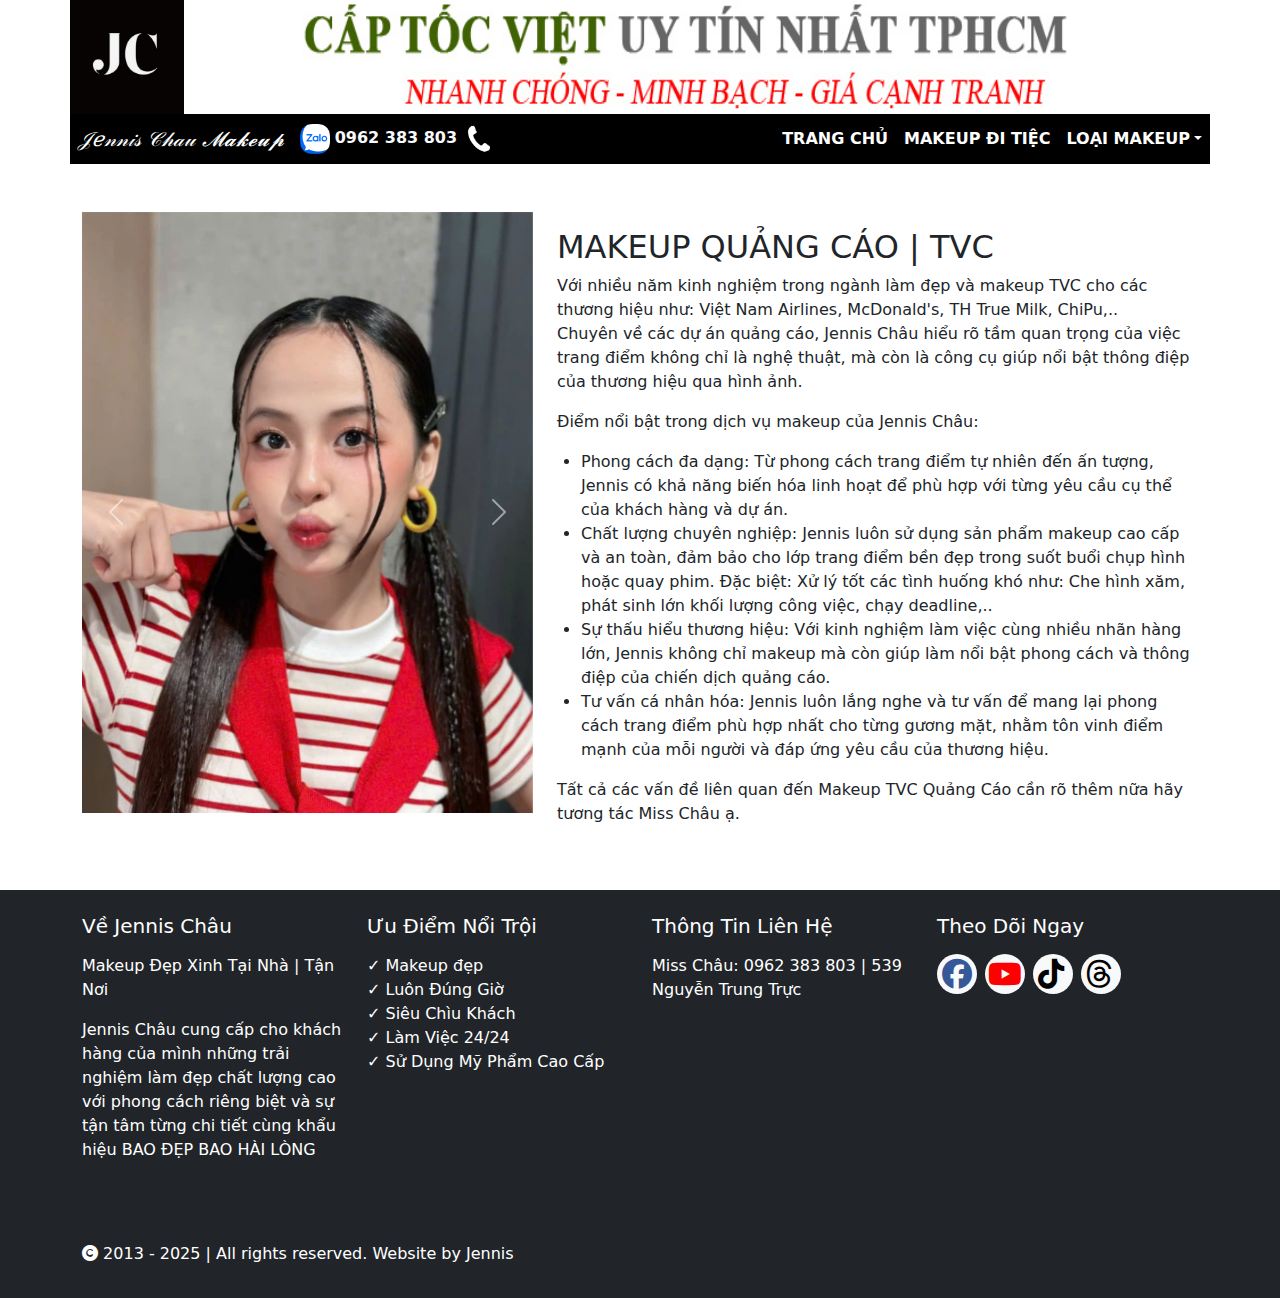
<file: tvc-quang-cao.html>
<!DOCTYPE html>
<html lang="en">
<head>
    <meta charset="UTF-8">
    <meta name="viewport" content="width=device-width, initial-scale=1.0">
    <title>Makeup Đẹp Xinh</title>
    <link rel="stylesheet" href="./css/style.css">
    <link rel="stylesheet" href="./css/detail.css">
    <link rel="stylesheet" href="https://cdnjs.cloudflare.com/ajax/libs/font-awesome/6.7.2/css/all.min.css">
    <link rel="stylesheet"  href="https://cdn.jsdelivr.net/npm/swiper@11/swiper-bundle.min.css"/>
    <script src="https://cdn.jsdelivr.net/npm/swiper@11/swiper-bundle.min.js"></script>
    <link href="https://cdn.jsdelivr.net/npm/bootstrap@5.3.0/dist/css/bootstrap.min.css" rel="stylesheet">
</head>
<body>
    <div class="container p-0">
        <div class="banner ">
            <div class="d-flex">
    
                <img src="./img/logo.jpg" alt="" class="logo" width="10%">
                <img src="./img/captocviet_sl1062.jpg" alt="" class="slogan" width="90%">
            </div>
        </div>
    </div>
    <!-- Header -->
    <div class="container header">
        <nav class="navbar navbar-expand-lg p-0">
            <img src="./img/logo.jpg" alt="" class="logo d-none" >
            <a class="navbar-brand m-0 ps-2 pe-2 fst-italic" href="./index.html">
                𝒥ℯ𝓃𝓃𝒾𝓈 𝒞𝒽𝒶𝓊 𝓜𝓪𝓴𝓮𝓾𝓹
                <!-- <video src="./video/logo.mp4" class="story-video" muted loop width="50px" autoplay></video>                        -->

            </a>
            <div class="info p-2">
                <a href="https://zalo.me/0962383803">
                    <img src="./img/icon-zalo.png" alt="Zalo"  class="zalo">
                    <strong class="text-light">0962 383 803</strong>
                </a>
                <a href="tel:0962383803" >
                    <img src="./img/phone.png" alt="Call" class="call">
                </a>
            </div>
            <button class="navbar-toggler" type="button" data-bs-toggle="offcanvas" data-bs-target="#mobileMenu" aria-controls="mobileMenu">
                <i class="fa-solid fa-bars"></i>
            </button>
            <div class="offcanvas offcanvas-start bg-dark" tabindex="-1" id="mobileMenu">
                <div class="offcanvas-header">
                    <h5 class="offcanvas-title color-third">JENNIS CHÂU</h5>
                    <button type="button" class="btn-close" data-bs-dismiss="offcanvas"> <i class="fa-solid fa-xmark"></i></button>
                </div>
                <div class="offcanvas-body justify-content-end">
                    <ul class="navbar-nav">
                        <li class="nav-item">
                            <a class="nav-link active" href="./index.html">TRANG CHỦ</a>
                        </li>
                        <li class="nav-item">
                            <a class="nav-link" href="./di-tiec.html">MAKEUP ĐI TIỆC</a>
                        </li>
                        <li class="nav-item dropdown">
                            <a class="nav-link dropdown-toggle" data-bs-toggle="dropdown" href="#" role="button" aria-expanded="false">LOẠI MAKEUP</a>
                            <ul class="dropdown-menu">
                              <li><a class="dropdown-item" href="./di-tiec.html">Makeup Đi Tiệc</a></li>
                              <li><a class="dropdown-item" href="./su-kien.html">Makeup Đi Sự Kiện</a></li>
                              <li><a class="dropdown-item" href="./chup-hinh.html">Makeup Chụp Hình</a></li>
                              <li><a class="dropdown-item" href="./ky-yeu.html">Makeup Kỷ Yếu</a></li>
                              <li><a class="dropdown-item" href="./ba-sui.html">Makeup Bà Sui</a></li>
                              <li><a class="dropdown-item" href="./co-dau.html">Makeup Cô Dâu</a></li>
                              <li><a class="dropdown-item" href="./chu-re.html">Makeup Chú Rể</a></li>
                              <li><a class="dropdown-item" href="./nguoi-noi-tieng.html">Makeup Người Nổi Tiếng</a></li>
                              <li><a class="dropdown-item" href="./tvc-quang-cao.html">Makeup TVC - Quảng Cáo</a></li>
                            </ul>
                          </li>
                        
                    </ul>
                </div>
            </div>
        </nav>
    </div>
    <div class="container my-5">
        <div class="row">
            <!-- Hình ảnh -->
            <div class="col-12 col-md-6 col-lg-5">
                <div id="carouselExampleInterval" class="carousel slide" data-bs-ride="carousel">
                    <div class="carousel-inner">
                        <div class="carousel-item active" data-bs-interval="10000">
                            <img src="./img/quang-cao-1.jpg" class="d-block w-100" alt="...">
                        </div>
                        <div class="carousel-item" data-bs-interval="2000">
                            <img src="./img/quang-cao-2.jpg" class="d-block w-100" alt="...">
                        </div>
                        <div class="carousel-item">
                            <img src="./img/quang-cao-3.jpg" class="d-block w-100" alt="...">
                        </div>
                        <div class="carousel-item">
                            <img src="./img/quang-cao-4.jpg" class="d-block w-100" alt="...">
                        </div>
                        <div class="carousel-item">
                            <img src="./img/quang-cao-5.jpg" class="d-block w-100" alt="...">
                        </div>
                        <div class="carousel-item">
                            <img src="./img/quang-cao-6.jpg" class="d-block w-100" alt="...">
                        </div>
                        <div class="carousel-item">
                            <img src="./img/quang-cao-7.jpg" class="d-block w-100" alt="...">
                        </div>
                        <div class="carousel-item">
                            <img src="./img/quang-cao-8.jpg" class="d-block w-100" alt="...">
                        </div>
                        <div class="carousel-item">
                            <img src="./img/quang-cao-9.jpg" class="d-block w-100" alt="...">
                        </div>
                    </div>
                    <button class="carousel-control-prev" type="button" data-bs-target="#carouselExampleInterval" data-bs-slide="prev">
                      <span class="carousel-control-prev-icon" aria-hidden="true"></span>
                      <span class="visually-hidden">Previous</span>
                    </button>
                    <button class="carousel-control-next" type="button" data-bs-target="#carouselExampleInterval" data-bs-slide="next">
                      <span class="carousel-control-next-icon" aria-hidden="true"></span>
                      <span class="visually-hidden">Next</span>
                    </button>
                  </div>
            </div>

            <!-- Nội dung -->
            <div class="col-12 col-md-6 col-lg-7">
                <div class="content-box mt-3">
                    <h2>MAKEUP QUẢNG CÁO | TVC</h2>
                    <p>
                        Với nhiều năm kinh nghiệm trong ngành làm đẹp và makeup TVC cho các thương hiệu như: Việt Nam Airlines, McDonald's, TH True Milk, ChiPu,..<br/>
                        Chuyên về các dự án quảng cáo, Jennis Châu hiểu rõ tầm quan trọng của việc trang điểm không chỉ là nghệ thuật, mà còn là công cụ giúp nổi bật thông điệp của thương hiệu qua hình ảnh.
                    </p>
                    <p>
                        Điểm nổi bật trong dịch vụ makeup của Jennis Châu:
                    </p>
                    <ul class="ms-4">
                        <li>Phong cách đa dạng: Từ phong cách trang điểm tự nhiên đến ấn tượng, Jennis có khả năng biến hóa linh hoạt để phù hợp với từng yêu cầu cụ thể của khách hàng và dự án.</li>
                        <li>Chất lượng chuyên nghiệp: Jennis luôn sử dụng sản phẩm makeup cao cấp và an toàn, đảm bảo cho lớp trang điểm bền đẹp trong suốt buổi chụp hình hoặc quay phim. Đặc biệt: Xử lý tốt các tình huống khó như: Che hình xăm, phát sinh lớn khối lượng công việc, chạy deadline,..</li>
                        <li>Sự thấu hiểu thương hiệu: Với kinh nghiệm làm việc cùng nhiều nhãn hàng lớn, Jennis không chỉ makeup mà còn giúp làm nổi bật phong cách và thông điệp của chiến dịch quảng cáo.</li>
                        <li>Tư vấn cá nhân hóa: Jennis luôn lắng nghe và tư vấn để mang lại phong cách trang điểm phù hợp nhất cho từng gương mặt, nhằm tôn vinh điểm mạnh của mỗi người và đáp ứng yêu cầu của thương hiệu.</li>
                    </ul>
                    <p>Tất cả các vấn đề liên quan đến Makeup TVC Quảng Cáo cần rõ thêm nữa hãy tương tác Miss Châu ạ.</p>
                </div>
            </div>
        </div>
    </div>
    <footer class="bg-dark text-white py-4">
        <div class="container">
            <div class="row">
            <!-- Về Chúng Tôi -->
                <div class="col-md-3">
                    <h5 class="mb-3">Về Jennis Châu</h5>
                    <p>Makeup Đẹp Xinh Tại Nhà | Tận Nơi</p>
                    <p>Jennis Châu cung cấp cho khách hàng của mình những trải nghiệm làm đẹp chất lượng cao với phong cách riêng biệt và sự tận tâm từng chi tiết cùng khẩu hiệu BAO ĐẸP BAO HÀI LÒNG</p>
                </div>
        
                <!-- Ưu Điểm Nổi Trội -->
                <div class="col-md-3">
                    <h5 class="mb-3">Ưu Điểm Nổi Trội</h5>
                    <ul class="list-unstyled">
                        <li>✓ Makeup đẹp</li>
                        <li>✓ Luôn Đúng Giờ</li>
                        <li>✓ Siêu Chìu Khách</li>
                        <li>✓ Làm Việc 24/24</li>
                        <li>✓ Sử Dụng Mỹ Phẩm Cao Cấp</li>
                    </ul>
                </div>
        
                <!-- Thông Tin Liên Hệ -->
                <div class="col-md-3">
                    <h5 class="mb-3">Thông Tin Liên Hệ</h5>
                    <p>
                        Miss Châu: 0962 383 803 | 539 Nguyễn Trung Trực
                    </p>
                    <div class="map-container" style="position: relative; overflow: hidden; height: 200px;">
                        <iframe
                            src="https://www.google.com/maps/embed?pb=!1m18!1m12!1m3!1d3929.3690653165545!2d105.10056180000001!3d9.9863413!2m3!1f0!2f0!3f0!3m2!1i1024!2i768!4f13.1!3m3!1m2!1s0x31a0b581ce29aab3%3A0x1708cf19563150b![base64]!5e0!3m2!1svi!2s!4v1747981361856!5m2!1svi!2s"
                            width="100%" height="100%" style="border: 0;" allowfullscreen="" loading="lazy"
                            referrerpolicy="no-referrer-when-downgrade"></iframe>
                    </div>
                </div>
        
                <!-- Theo Dõi Chúng Tôi -->
                <div class="col-md-3">
                <h5 class="mb-3">Theo Dõi Ngay</h5>
                <div class="d-flex logo">
                    <a href="https://www.facebook.com/jennischau2012" class="bg-light rounded-circle btn-sm me-2"><i class="fa-brands fa-facebook logo-facebook"></i></i></a>
                    <a href="https://www.youtube.com/@Makeup_Jennis_Chau" class="bg-light rounded-circle btn-sm me-2"><i class="fa-brands fa-youtube logo-youtube"></i></a>
                    <a href="https://www.tiktok.com/@jennischaumakeup" class="bg-light rounded-circle btn-sm me-2"><i class="fa-brands fa-tiktok logo-tiktok"></i></a>
                    <a href="#" class="bg-light rounded-circle btn-sm me-2"><i class="fa-brands fa-threads logo-threads"></i></a>
                </div>
                </div>
                <div class="col-12 mt-4 mb-2">
                    <i class="fa-solid fa-copyright"></i> 2013 - 2025 | All rights reserved. Website by Jennis
                </div>
            </div>
        </div>
    </footer>

    
    <script src="./js/script.js"></script>
    <script src="https://cdn.jsdelivr.net/npm/bootstrap@5.3.0/dist/js/bootstrap.bundle.min.js"></script>
</body>
</html>
</file>
<file: css/style.css>
:root {
    --color-primary: #FF69B4; /* Màu primary */
    --color-second:#c32af1;
    --color-third:#fbbc04; 
    --color-fouth:#5d5d5d;
}
.color-primary{
    color: var(--color-primary) !important;
}
.color-second{
    color: var(--color-second) !important;
}
.color-third{
    color: var(--color-third) !important;
}
.color-fouth{
    color: var(--color-fouth) !important;
}
.bg-color-primary{
    background-color: var(--color-primary) !important;
}
.bg-color-second{
    background-color: var(--color-second) !important;
}
.bg-color-fouth{
    background-color: var(--color-fouth) !important;
}
ul{
    padding: 0 !important;
  }
a{
    text-decoration: none !important;
}
img{
    border-radius: 0px !important;
    
}
/* Navbar */
.header{
    background-color: black;
    position: sticky;
    top: 0;
    z-index: 1000;
    padding: 0 !important;
}
.navbar-brand {
    color: white !important;
    font-weight: 200;
}
.navbar {
    padding: 12px !important;
}
.navbar .logo{
    width: 50px;
}
.navbar .navbar-toggler{
    border: none;
}
.navbar-nav .nav-link {
    color: white;
    font-weight: 600;
    padding: 0.8rem;
}
.navbar-nav .nav-link.show,
.navbar-nav .nav-link.active {
    color: white !important;
    font-weight: bold;
    border-radius: 5px;
}
.navbar-nav .nav-link.show{
    color: white !important;
}
.navbar-nav .nav-link:hover{
    color: white !important;
    transition: 0.5s;
}
.offcanvas {
    background-color: white;
    color: black;
}

.offcanvas-header .btn-close {
    color: white;
}
.navbar-toggler i{
    color: white;
    font-size: 28px;
}
/* Slider Video */
.story-wrapper{
    width: 100%;
    overflow: hidden;
  }
  .story-list .story-item{
    margin-right: 12px !important;
  }
  
  
  .story-list .story-link .story-video {
    width: 100%;
    max-width: 300px;
    object-fit: contain;
    border-radius: 10px;
  }
  .story-list .story-item .story-title{
    position: absolute;
    bottom: 8px;
    left: 10%;
    color: white;
    font-size: 14px;
  }
  
  .swiper-button-prev:after, .swiper-rtl .swiper-button-next:after ,
  .swiper-button-next:after, .swiper-rtl .swiper-button-prev:after {
    color: pink;
  }
.about img{
    max-width: 400px;
    width: 100%;
}
.hidden {
    display: none;
  }
  /* Modal Styles */
  #storyModal.modal-fullscreen {
    display: none;
    position: fixed;
    top: 0;
    left: 0;
    width: 100%;
    height: 100%;
    background: rgba(0, 0, 0, 0.8);
    z-index: 1050;
    justify-content: center;
    align-items: center;
}
#storyModal.modal-fullscreen .title{
    position: absolute;
    color: white;
    top: 12%;
    left: 40%;
    font-size: 20px;   
    font-weight: bold;     
}
#storyModal.modal-fullscreen video {
    max-height: 80%;
    border-radius: 10px;
}

.modal-close {
    position: absolute;
    top: 20px;
    right: 20px;
    color: #fff;
    font-size: 40px;
    cursor: pointer;
}
#storyModal .navigate {
    position: absolute;
    top: 50%;
    transform: translateY(-50%);
    color: white;
    background: rgba(0, 0, 0, 0.5);
    border: none;
    cursor: pointer;
    z-index: 1060;
    border-radius: 50%;
    width: 50px;
    height: 50px;
}

#storyModal .navigate-left {
    left: 20%;
}

#storyModal .navigate-right {
    right: 20%;
}

#storyModal .navigate:hover {
    background: rgba(0, 0, 0, 0.8);
}
#storyModal .navigate i{
    font-size: 32px;
}

/* Model picture */
.img {
    position: relative;
    width: 33.33333%;
}
.img:nth-child(n+4) {
    display: none; /* Ẩn tất cả các ảnh từ ảnh thứ 4 trở đi */
}
.overlay {
    position: absolute;
    top: 0;
    left: 0;
    width: 100%;
    height: 100%;
    display: flex;
    align-items: center;
    justify-content: center;
    background: rgba(0, 0, 0, 0.5);
    color: white;
    opacity: 0;
    transition: opacity 0.3s;
}
.image-container .overlay {
    opacity: 1;
}
#feedbackModal,
#pictureModal.modal-fullscreen {
    display: none;
    position: fixed;
    top: 0;
    left: 0;
    width: 100%;
    height: 100%;
    background: rgba(0, 0, 0, 0.8);
    justify-content: center;
    align-items: center;
    z-index: 1050;
}
#feedbackModal img,
#pictureModal.modal-fullscreen img {
    max-width: 90%;
    max-height: 80%;
}
#feedbackModal .modal-close,
#pictureModal .modal-close {
    position: absolute;
    top: 20px;
    right: 20px;
    font-size: 30px;
    color: white;
    cursor: pointer;
}
#feedbackModal .navigate,
#pictureModal .navigate {
    position: absolute;
    top: 50%;
    transform: translateY(-50%);
    background: rgba(0, 0, 0, 0.5);
    border: none;
    color: white;
    font-size: 24px;
    cursor: pointer;
    padding: 10px;
}
#feedbackModal .navigate-left,
#pictureModal .navigate-left {
    left: 10px;
}
#feedbackModal .navigate-right,
#pictureModal .navigate-right {
    right: 10px;
}
/*  */
.service-card {
    text-align: center;
    padding: 12px;
    box-shadow: 0 4px 6px rgba(0, 0, 0, 0.1);
    border-radius: 10px;
    transition: transform 0.3s, box-shadow 0.3s;
    border: 1px solid #a9a9a9;
}
.service-card:hover {
    transform: translateY(-10px);
    box-shadow: 0 6px 12px rgba(0, 0, 0, 0.2);
}
.service-card img {
    width: 100%;
    height: 200px;
    border-radius: 10px;
    object-fit: cover;
    padding: 4px;
    aspect-ratio: 3 / 4;
}
.service-card .btn {
    margin-top: 10px;
    background-color: white;
    color: black;
    border: 1px solid black;
}
.service-card .btn:hover {
    background-color: black;
    color: white;
    border: 1px solid black;

}
.feature-section .image-container img {
    width: 100%;
    max-width: 500px;
    background-color: #fff;
    border: 1px solid #ddd;
    transition: transform 0.3s ease, box-shadow 0.3s ease;
    box-shadow: 0 4px 8px rgba(0, 0, 0, 0.1);
    object-fit: cover;
    aspect-ratio: 3 / 4;
  }
.feature-section .image-container img:hover {
    transform: scale(1.05);
    box-shadow: 0 8px 16px rgba(0, 0, 0, 0.2);
}
.feature-section {
    background-color: #f8f9fa;
    padding: 40px;
    border-radius: 10px;
    box-shadow: 0 4px 8px rgba(0, 0, 0, 0.1);
}
.feature-section h5 {
    font-weight: bold;
}
.feature-section p {
    color: #666;
    line-height: 1.6;
}
.list-review img{
    height: 100%;
    object-fit: cover;
    aspect-ratio: 3 / 4;
    border-radius: 10px;
}

/* Review */
.feedback{
    position: relative;
}
/* Footer */
footer .logo a{
    width: 40px;
    height: 40px;

}
footer .logo i{
    font-size: 30px;
    top: 5px;
    left: 5px;
    position: relative;
}
footer .logo .logo-facebook{
    color: #365899;
}
footer .logo .logo-youtube{
    color: #FF0000;
    left: 3px;
}
footer .logo .logo-tiktok{
    color: #010101;
}
footer .logo .logo-threads{
    color: black;
}

  
/* Hiệu ứng khi hover */
.button:hover::after {
    opacity: 1;
    transform: scale(2);
}
.header .info img{
   
}
.header .info .zalo{
    border-radius: 12px;
    width: 30px;
    height: 30px;
}
.header .info .call{
    border-radius: 12px;
    width: 32px;
    height: 32px;
}
@media (max-width: 768px) {
    .header .navbar-brand{
        display: none !important;
    }
    .banner{
        display: none !important;
    }
    .swiper-slide-button{
        display: none !important;
    }
    .navbar .logo{
        display: block !important;
    }
}
</file>
<file: css/responsive.css>
@media (max-width: 1023px){
    .modal-fullscreen .title{
        top: 12%;
        left: 12%;
    }
    .navigate-left {
        left: 12px !important;
    }
    
    .navigate-right {
        right: 12px !important;
    }
}
</file>
<file: css/detail.css>
.service-image {
    max-width: 100%;
    height: auto;
}

.table th, .table td {
    vertical-align: middle;
}
</file>
